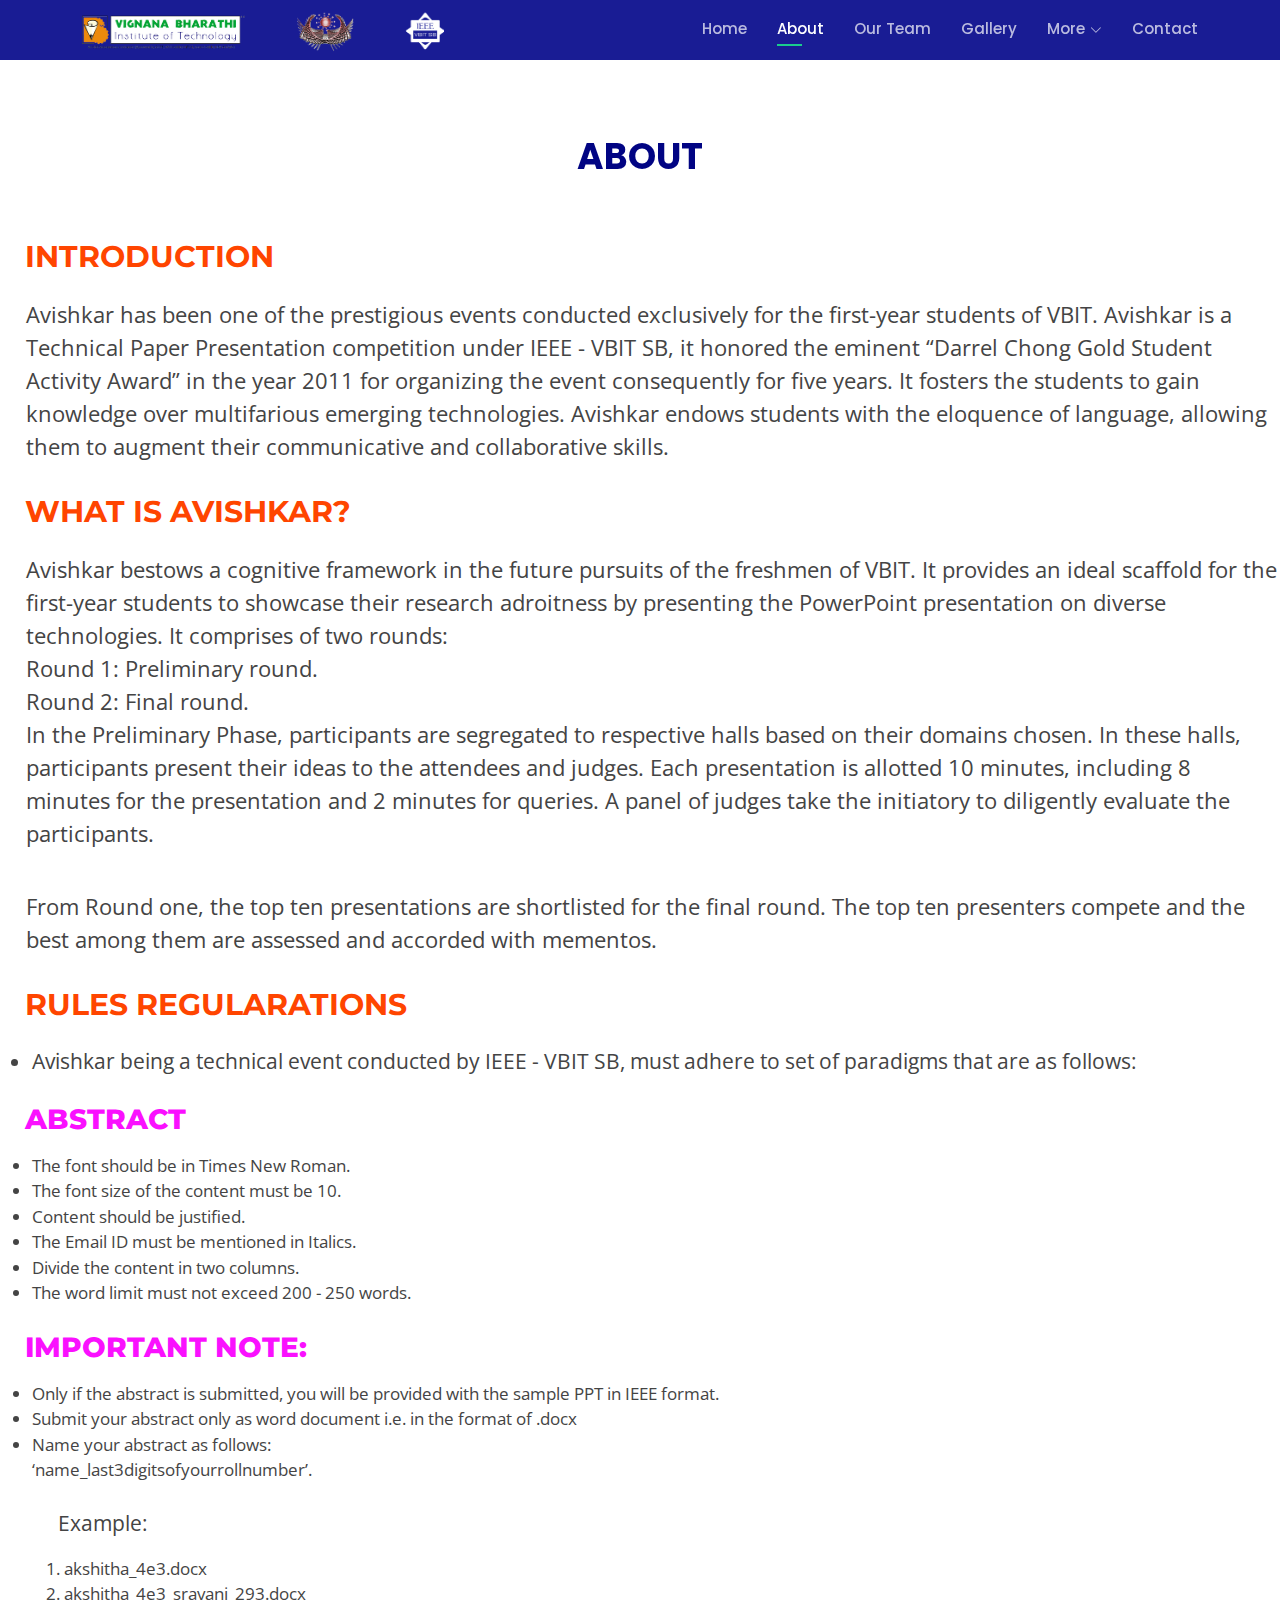
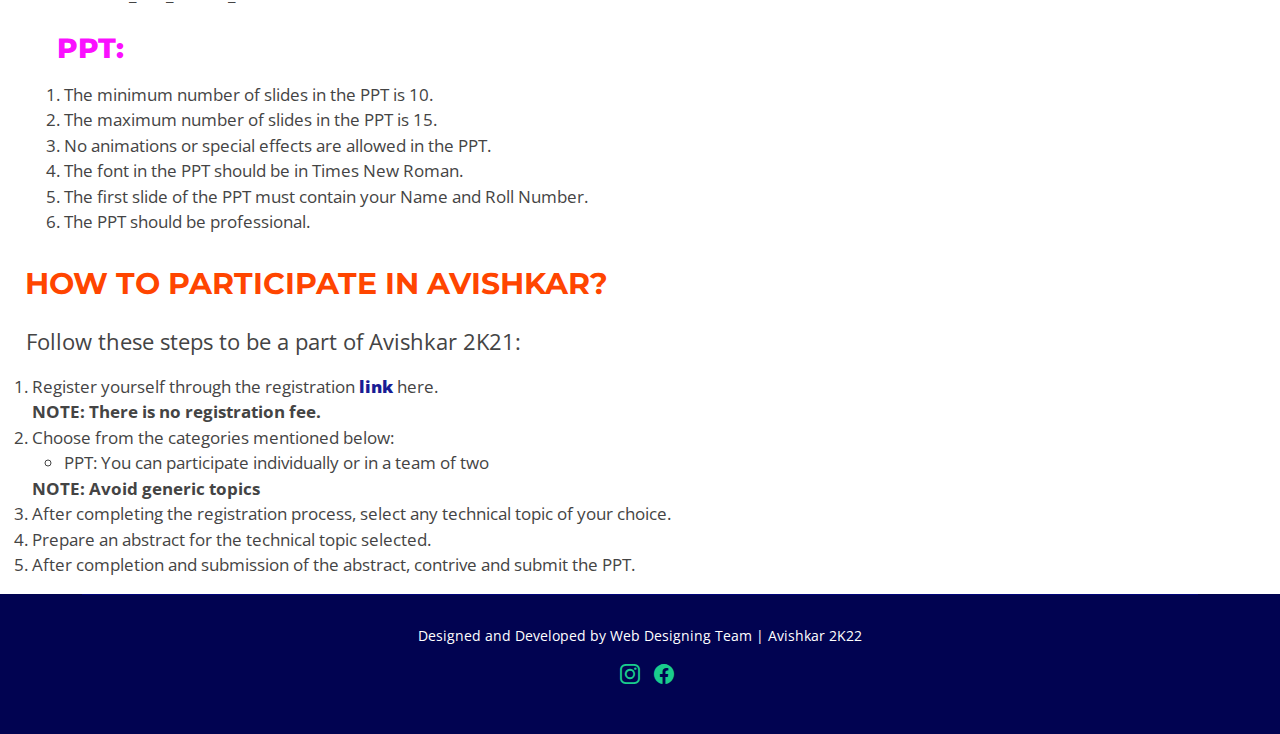
<file: about.html>
<!DOCTYPE html>
<html lang="en">

<head>
    <meta charset="utf-8">
    <meta content="width=device-width, initial-scale=1.0" name="viewport">

    <title>Avishkar2K22</title>
    <meta content="" name="description">
    <meta content="" name="keywords">

    <!-- Favicons -->
    <link href="avishkarlogo.png" rel="icon">
    <link href="assets/img/apple-touch-icon.png" rel="apple-touch-icon">

    <!-- Google Fonts -->
    <link href="https://fonts.googleapis.com/css?family=Open+Sans:300,300i,400,400i,600,600i,700,700i|Montserrat:300,300i,400,400i,500,500i,600,600i,700,700i|Poppins:300,300i,400,400i,500,500i,600,600i,700,700i" rel="stylesheet">

    <!-- Vendor CSS Files -->
    <link href="assets/vendor/aos/aos.css" rel="stylesheet">
    <link href="assets/vendor/bootstrap/css/bootstrap.min.css" rel="stylesheet">
    <link href="assets/vendor/bootstrap-icons/bootstrap-icons.css" rel="stylesheet">
    <link href="assets/vendor/boxicons/css/boxicons.min.css" rel="stylesheet">
    <link href="assets/vendor/glightbox/css/glightbox.min.css" rel="stylesheet">
    <link href="assets/vendor/remixicon/remixicon.css" rel="stylesheet">
    <link href="assets/vendor/swiper/swiper-bundle.min.css" rel="stylesheet">

    <!-- Template Main CSS File -->
    <link href="style.css" rel="stylesheet">
    <link href="about.css" rel="stylesheet">
    <!-- =======================================================
  * Template Name: Bootslander - v4.7.1
  * Template URL: https://bootstrapmade.com/bootslander-free-bootstrap-landing-page-template/
  * Author: BootstrapMade.com
  * License: https://bootstrapmade.com/license/
  ======================================================== -->
</head>

<body>
    <!-- ======= Header ======= -->
    <header id="header" class="fixed-top d-flex align-items-center header-transparent" style="background:#191c94">
        <div class="container d-flex align-items-center justify-content-between">

            <div class="logo">
                <!-- <h1><a href="index.html"><span>AVISHKAR</span></a></h1> -->
                <!-- Uncomment below if you prefer to use an image logo -->
                <a href="index.html"><img src="assets/img/avishkar2021finallogo.png" alt="" class="img-fluid"></a>
            </div>

            <nav id="navbar" class="navbar">
                <ul>
                    <li><a class="nav-link scrollto " href="index.html">Home</a></li>
                    <li><a class="nav-link scrollto active" href="about.html">About</a></li>
                    <li><a class="nav-link scrollto" href="team.html">Our Team</a></li>
                    <li><a class="nav-link scrollto" href="gallery.html">Gallery</a></li>
                    <li class="dropdown"><a href="#"><span>More</span> <i class="bi bi-chevron-down"></i></a>
                        <ul>
                            <li><a href="sample.html">Sample</a></li>
                            <li class="dropdown"><a href="#"><span>Project Titles</span> <i class="bi bi-chevron-right"></i></a>
                                <ul>
                                    <li><a href="#" download>ECE</a></li>
                                    <li><a href="#" download>CSE</a></li>
                                    <li><a href="#" download>EEE</a></li>
                                    <li><a href="#" download>IT</a></li>
                                    <li><a href="#" download>MECH</a></li>
                                    <li><a href="#" download>CIVIL</a></li>
                                </ul>
                            </li>
                            <li><a href="faqs.html">FAQ'S</a></li>
                            <li><a href="https://drive.google.com/file/d/1K99g7zJ-cIezHg1IUtkCiuPK_9NIYfEV/view">Resources</a></li>
                        </ul>
                    </li>
                    <li><a class="nav-link scrollto" href="contact-us.html">Contact</a></li>
                </ul>
                <i class="bi bi-list mobile-nav-toggle"></i>
            </nav>
            <!-- .navbar -->

        </div>
    </header>
    <!-- End Header -->

    <div class="about">
        <div class="section-title" data-aos="fade-up">

            <p>ABOUT</p>
        </div>
        <h1>INTRODUCTION</h1>

        <p>Avishkar has been one of the prestigious events conducted exclusively for the first-year students of VBIT. Avishkar is a Technical Paper Presentation competition under IEEE - VBIT SB, it honored the eminent “Darrel Chong Gold Student Activity
            Award” in the year 2011 for organizing the event consequently for five years. It fosters the students to gain knowledge over multifarious emerging technologies. Avishkar endows students with the eloquence of language, allowing them to augment
            their communicative and collaborative skills.</p>
        <h1>WHAT IS AVISHKAR?</h1>
        <P>Avishkar bestows a cognitive framework in the future pursuits of the freshmen of VBIT. It provides an ideal scaffold for the first-year students to showcase their research adroitness by presenting the PowerPoint presentation on diverse technologies.
            It comprises of two rounds:
            <br> Round 1: Preliminary round.
            <br> Round 2: Final round.
            <br> In the Preliminary Phase, participants are segregated to respective halls based on their domains chosen. In these halls, participants present their ideas to the attendees and judges. Each presentation is allotted 10 minutes, including
            8 minutes for the presentation and 2 minutes for queries. A panel of judges take the initiatory to diligently evaluate the participants. </P>
        <br>
        <p>
            From Round one, the top ten presentations are shortlisted for the final round. The top ten presenters compete and the best among them are assessed and accorded with mementos.
        </p>
        <h1>RULES REGULARATIONS</h1>
        <ul>
            <li style="font-size: 21px">Avishkar being a technical event conducted by IEEE - VBIT SB, must adhere to set of paradigms that are as follows:</li>
        </ul>
        <H2>ABSTRACT</H2>
        <ul>
            <li>
                The font should be in Times New Roman.
            </li>
            <li>The font size of the content must be 10.</li>
            <li>Content should be justified.</li>
            <li>The Email ID must be mentioned in Italics.</li>
            <li>Divide the content in two columns.</li>
            <li>The word limit must not exceed 200 - 250 words.</li>
        </ul>
        <H2>IMPORTANT NOTE:</H2>
        <ul>
            <li>Only if the abstract is submitted, you will be provided with the sample PPT in IEEE format.</li>
            <li>Submit your abstract only as word document i.e. in the format of .docx</li>
            <li> Name your abstract as follows:
                <br> ‘name_last3digitsofyourrollnumber’.
            </li>
            <br>
            <p style="font-size:21px">Example:
                <br>
                <ol>
                    <li>akshitha_4e3.docx</li>
                    <li>akshitha_4e3_sravani_293.docx</li>
                </ol>
            </p>
            <H2>PPT:</H2>
            <ol>
                <li> The minimum number of slides in the PPT is 10.</li>
                <li>The maximum number of slides in the PPT is 15.</li>
                <li>No animations or special effects are allowed in the PPT.</li>
                <li>The font in the PPT should be in Times New Roman.</li>
                <li>The first slide of the PPT must contain your Name and Roll Number.</li>
                <li>The PPT should be professional.</li>

            </ol>
        </ul>
        <H1>HOW TO PARTICIPATE IN AVISHKAR?</H1>
        <P>Follow these steps to be a part of Avishkar 2K21:</P>

        <ol>
            <li>Register yourself through the registration <a href="" style="font-weight: 900;
                color: #191c94;">link</a> here.</li>
            <b> NOTE: There is no registration fee.</b></li>
            <li>Choose from the categories mentioned below:
                <ul>
                    <li>PPT: You can participate individually or in a team of two</li>
                </ul>
                <b> NOTE: Avoid generic topics</b>
                <li>After completing the registration process, select any technical topic of your choice.</li>
                <li>Prepare an abstract for the technical topic selected.</li>
                <li>After completion and submission of the abstract, contrive and submit the PPT.</li>
        </ol>
    </div>
    <!-- ======= Footer ======= -->
    <footer id="footer">
        <div class="container">
            <div class="copyright">
                Designed and Developed by Web Designing Team | Avishkar 2K22
                <div class="footer-social" style="    display: flex;
                flex-direction: row;
                flex-wrap: wrap;
                justify-content: center;
                align-content: space-between;
                align-items: center;">
                    <div class="social" style="padding: 14px;">
                        <a href="https://www.instagram.com/avishkar2k22/"><i class="bi bi-instagram"></i></a>
                    </div>
                    <div class="social">
                        <a href="https://www.facebook.com/avishkar2k22"><i class="bi bi-facebook"></i></a>
                    </div>
                </div>
            </div>

            <!-- <div class="credits">
                <!-- All the links in the footer should remain intact. -->
            <!-- You can delete the links only if you purchased the pro version. -->
            <!-- Licensing information: https://bootstrapmade.com/license/ -->
            <!-- Purchase the pro version with working PHP/AJAX contact form: https://bootstrapmade.com/bootslander-free-bootstrap-landing-page-template/ 
                Designed by <a href="https://bootstrapmade.com/">BootstrapMade</a>
            </div> -->
        </div>
    </footer>
    <!-- End Footer -->

    <a href="#" class="back-to-top d-flex align-items-center justify-content-center"><i class="bi bi-arrow-up-short"></i></a>
    <div id="preloader"></div>

    <!-- Vendor JS Files -->
    <script src="assets/vendor/purecounter/purecounter.js"></script>
    <script src="assets/vendor/aos/aos.js"></script>
    <script src="assets/vendor/bootstrap/js/bootstrap.bundle.min.js"></script>
    <script src="assets/vendor/glightbox/js/glightbox.min.js"></script>
    <script src="assets/vendor/swiper/swiper-bundle.min.js"></script>
    <script src="assets/vendor/php-email-form/validate.js"></script>

    <!-- Template Main JS File -->
    <script src="assets/js/main.js"></script>

</body>

</html>
</file>
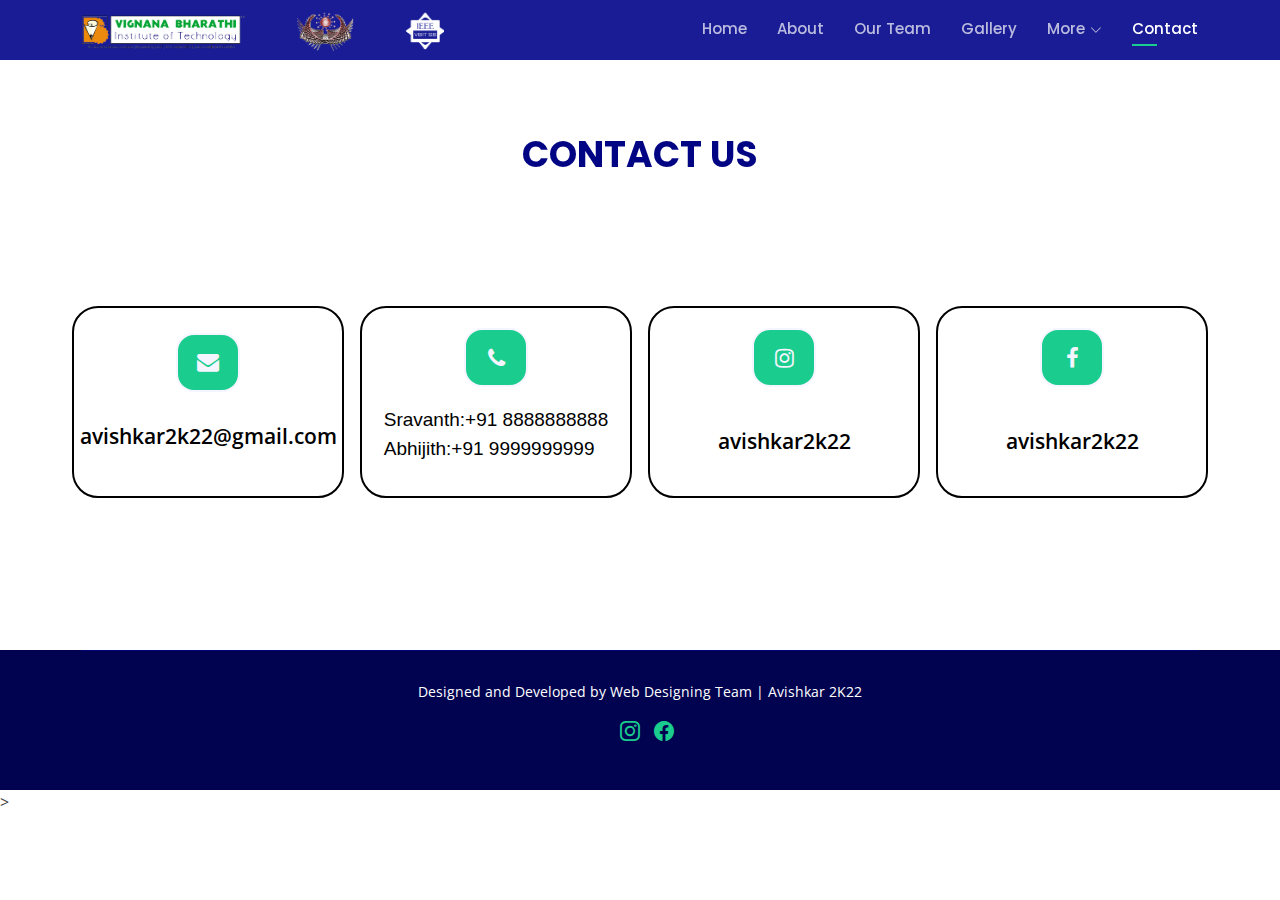
<file: contact-us.html>
<!DOCTYPE html>
<html lang="en">

<head>
    <meta charset="utf-8">
    <meta content="width=device-width, initial-scale=1.0" name="viewport">

    <title>Avishkar2K22</title>
    <meta content="" name="description">
    <meta content="" name="keywords">

    <!-- Favicons -->
    <link href="avishkarlogo.png" rel="icon">
    <link href="assets/img/apple-touch-icon.png" rel="apple-touch-icon">

    <!-- Google Fonts -->
    <link href="https://fonts.googleapis.com/css?family=Open+Sans:300,300i,400,400i,600,600i,700,700i|Montserrat:300,300i,400,400i,500,500i,600,600i,700,700i|Poppins:300,300i,400,400i,500,500i,600,600i,700,700i" rel="stylesheet">

    <!-- Vendor CSS Files -->
    <link href="assets/vendor/aos/aos.css" rel="stylesheet">
    <link href="assets/vendor/bootstrap/css/bootstrap.min.css" rel="stylesheet">
    <link href="assets/vendor/bootstrap-icons/bootstrap-icons.css" rel="stylesheet">
    <link href="assets/vendor/boxicons/css/boxicons.min.css" rel="stylesheet">
    <link href="assets/vendor/glightbox/css/glightbox.min.css" rel="stylesheet">
    <link href="assets/vendor/remixicon/remixicon.css" rel="stylesheet">
    <link href="assets/vendor/swiper/swiper-bundle.min.css" rel="stylesheet">
    <link rel="stylesheet" href="https://cdnjs.cloudflare.com/ajax/libs/font-awesome/4.7.0/css/font-awesome.min.css">

    <!-- Template Main CSS File -->
    <link href="style.css" rel="stylesheet">
    <link rel="stylesheet" href="contact.css">

    <!-- =======================================================
  * Template Name: Bootslander - v4.7.1
  * Template URL: https://bootstrapmade.com/bootslander-free-bootstrap-landing-page-template/
  * Author: BootstrapMade.com
  * License: https://bootstrapmade.com/license/
  ======================================================== -->
</head>

<body>
    <!-- ======= Header ======= -->
    <header id="header" class="fixed-top d-flex align-items-center header-transparent" style="background:#191c94">
        <div class="container d-flex align-items-center justify-content-between">

            <div class="logo">
                <!-- <h1><a href="index.html"><span>AVISHKAR</span></a></h1> -->
                <!-- Uncomment below if you prefer to use an image logo -->
                <a href="index.html"><img src="assets/img/avishkar2021finallogo.png" alt="" class="img-fluid"></a>
            </div>

            <nav id="navbar" class="navbar">
                <ul>
                    <li><a class="nav-link scrollto" href="index.html">Home</a></li>
                    <li><a class="nav-link scrollto" href="about.html">About</a></li>
                    <li><a class="nav-link scrollto" href="team.html">Our Team</a></li>
                    <li><a class="nav-link scrollto" href="gallery.html">Gallery</a></li>
                    <li class="dropdown"><a href="#"><span>More</span> <i class="bi bi-chevron-down"></i></a>
                        <ul>
                            <li><a href="sample.html">Sample</a></li>
                            <li class="dropdown"><a href="#"><span>Project Titles</span> <i class="bi bi-chevron-right"></i></a>
                                <ul>
                                    <li><a href="#" download>ECE</a></li>
                                    <li><a href="#" download>CSE</a></li>
                                    <li><a href="#" download>EEE</a></li>
                                    <li><a href="#" download>IT</a></li>
                                    <li><a href="#" download>MECH</a></li>
                                    <li><a href="#" download>CIVIL</a></li>
                                </ul>
                            </li>
                            <li><a href="faqs.html">FAQ'S</a></li>
                            <li><a href="https://drive.google.com/file/d/1K99g7zJ-cIezHg1IUtkCiuPK_9NIYfEV/view">Resources</a></li>
                        </ul>
                    </li>
                    <li><a class="nav-link scrollto active" href="contact-us.html">Contact</a></li>
                </ul>
                <i class="bi bi-list mobile-nav-toggle"></i>
            </nav>
            <!-- .navbar -->

        </div>
    </header>
    <!-- End Header -->
    <div class="header">
        <h2>CONTACT US</h2>
    </div>
    <section id="faq" class="faq section-bg">
        <div class="container">
            <div class="section-title" data-aos="fade-up">
                <p>CONTACT US</p>
            </div>
    </section>
    <div class="container" id="grid">
        <div class="row contact-details">
            <div class="col-3 col-xs-4 column-icons" style="display: flex;
            justify-content:space-around;
            flex-direction: column;
            align-items: center;border-radius: 26px;
        ">
                <a href="" class="icon"><i class="fa fa-envelope"></i></a>
                <a href="" style="font-size: 21px;font-weight: 600;text-decoration: none;">
                    avishkar2k22@gmail.com
                </a>
            </div>
            <div class="col-3 col-xs-4 column-icons contact-details" style="display: flex;
            justify-content: space-around;
            flex-direction: column;
            align-items: center;
            border-radius: 26px;
        ">
                <a href="" class="icon"><i class="fa fa-phone"></i></a>
                <p style="font-family:sans-serif; font-weight: 500;color:black;
                font-size: 19px;">
                    Sravanth:+91 8888888888
                    <br>Abhijith:+91 9999999999
                </p>
            </div>
            <div class="col-3 col-xs-4 column-icons contact-details" style="display: flex;
            flex-direction: column;
            align-content: center;
            align-items: center;
            justify-content: space-between;border-radius: 26px;border-radius: 26px;">
                <a href="" class="icon"><i class="fa fa-instagram"></i></a>
                <a href="" style="font-size: 21px;">avishkar2k22</a>
            </div>
            <div class="col-3 col-xs-4 column-icons contact-details" style="display: flex;
            flex-direction: column;
            align-content: center;
            align-items: center;
            justify-content: space-between;border-radius: 26px;">
                <a href="" class="icon"><i class="fa fa-facebook"></i></a>
                <a href="" style="font-size: 21px;">avishkar2k22</a>
            </div>
        </div>
    </div>
    <!-- ======= Footer ======= -->
    <footer id="footer">
        <div class="container">
            <div class="copyright">
                Designed and Developed by Web Designing Team | Avishkar 2K22
                <div class="footer-social" style="    display: flex;
                flex-direction: row;
                flex-wrap: wrap;
                justify-content: center;
                align-content: space-between;
                align-items: center;">
                    <div class="social" style="padding: 14px;">
                        <a href="https://www.instagram.com/avishkar2k22/"><i class="bi bi-instagram"></i></a>
                    </div>
                    <div class="social">
                        <a href="https://www.facebook.com/avishkar2k22"><i class="bi bi-facebook"></i></a>
                    </div>
                </div>
            </div>

            <!-- <div class="credits">
                <!-- All the links in the footer should remain intact. -->
            <!-- You can delete the links only if you purchased the pro version. -->
            <!-- Licensing information: https://bootstrapmade.com/license/ -->
            <!-- Purchase the pro version with working PHP/AJAX contact form: https://bootstrapmade.com/bootslander-free-bootstrap-landing-page-template/ 
                Designed by <a href="https://bootstrapmade.com/">BootstrapMade</a>
            </div> -->
        </div>
    </footer>
    <!-- End Footer -->
    <a href="#" class="back-to-top d-flex align-items-center justify-content-center"><i class="bi bi-arrow-up-short"></i></a>
    <div id="preloader"></div>

    <!-- Vendor JS Files -->
    <script src="assets/vendor/purecounter/purecounter.js"></script>
    <script src="assets/vendor/aos/aos.js"></script>
    <script src="assets/vendor/bootstrap/js/bootstrap.bundle.min.js"></script>
    <script src="assets/vendor/glightbox/js/glightbox.min.js"></script>
    <script src="assets/vendor/swiper/swiper-bundle.min.js"></script>
    <script src="assets/vendor/php-email-form/validate.js"></script>

    <!-- Template Main JS File -->
    <script src="assets/js/main.js"></script>
</body>

</html>>
</file>
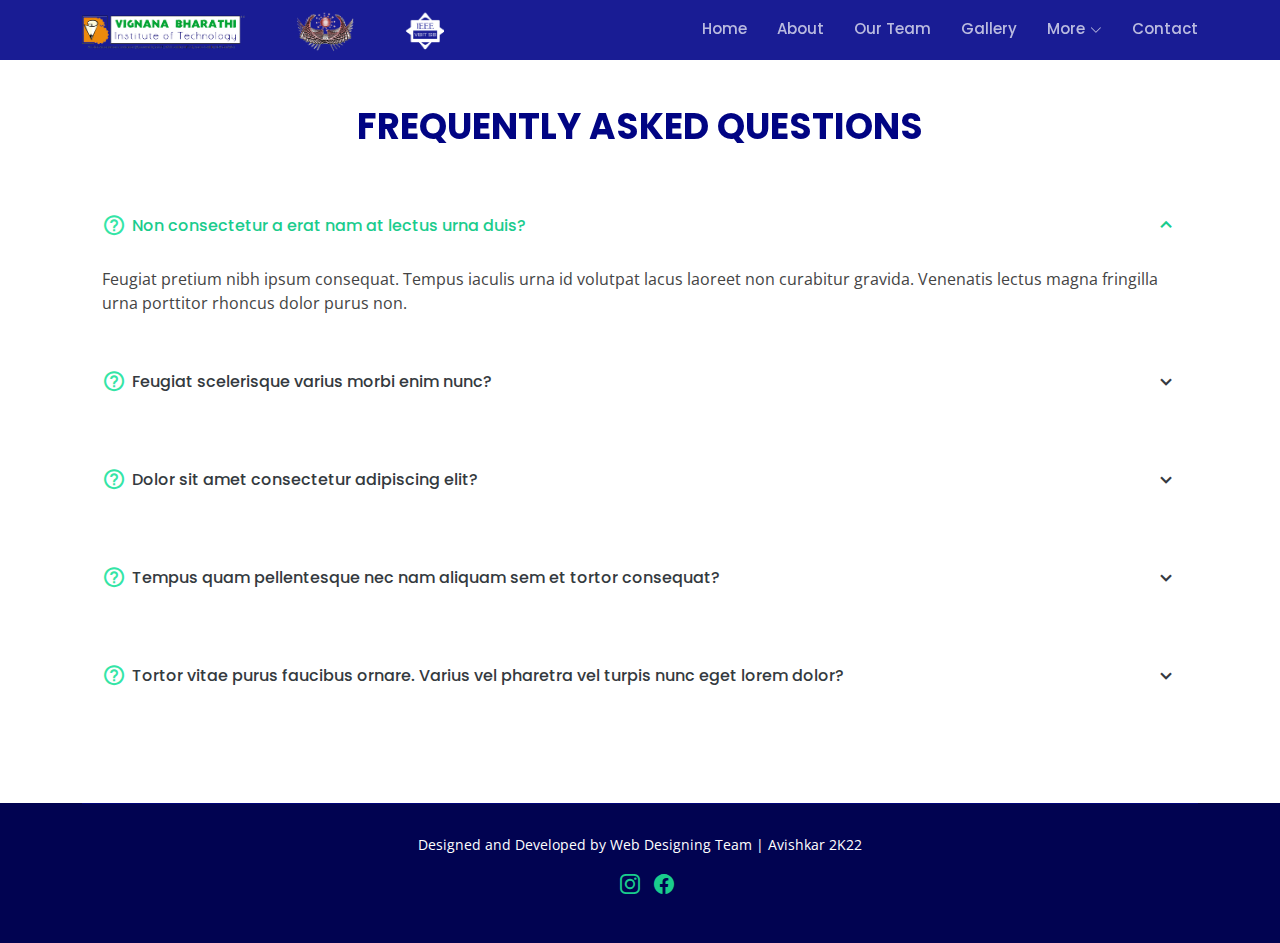
<file: faqs.html>
<!DOCTYPE html>
<html lang="en">

<head>
    <meta charset="utf-8">
    <meta content="width=device-width, initial-scale=1.0" name="viewport">

    <title>Avishkar2K22</title>
    <meta content="" name="description">
    <meta content="" name="keywords">

    <!-- Favicons -->
    <link href="avishkarlogo.png" rel="icon">
    <link href="assets/img/apple-touch-icon.png" rel="apple-touch-icon">

    <!-- Google Fonts -->
    <link href="https://fonts.googleapis.com/css?family=Open+Sans:300,300i,400,400i,600,600i,700,700i|Montserrat:300,300i,400,400i,500,500i,600,600i,700,700i|Poppins:300,300i,400,400i,500,500i,600,600i,700,700i" rel="stylesheet">

    <!-- Vendor CSS Files -->
    <link href="assets/vendor/aos/aos.css" rel="stylesheet">
    <link href="assets/vendor/bootstrap/css/bootstrap.min.css" rel="stylesheet">
    <link href="assets/vendor/bootstrap-icons/bootstrap-icons.css" rel="stylesheet">
    <link href="assets/vendor/boxicons/css/boxicons.min.css" rel="stylesheet">
    <link href="assets/vendor/glightbox/css/glightbox.min.css" rel="stylesheet">
    <link href="assets/vendor/remixicon/remixicon.css" rel="stylesheet">
    <link href="assets/vendor/swiper/swiper-bundle.min.css" rel="stylesheet">

    <!-- Template Main CSS File -->
    <link href="style.css" rel="stylesheet">

    <!-- =======================================================
  * Template Name: Bootslander - v4.7.1
  * Template URL: https://bootstrapmade.com/bootslander-free-bootstrap-landing-page-template/
  * Author: BootstrapMade.com
  * License: https://bootstrapmade.com/license/
  ======================================================== -->
</head>

<body>

    <!-- ======= Header ======= -->
    <header id="header" class="fixed-top d-flex align-items-center header-transparent" style="background:#191c94">
        <div class="container d-flex align-items-center justify-content-between">

            <div class="logo">
                <!-- <h1><a href="index.html"><span>AVISHKAR</span></a></h1> -->
                <!-- Uncomment below if you prefer to use an image logo -->
                <a href="index.html"><img src="assets/img/avishkar2021finallogo.png" alt="" class="img-fluid"></a>
            </div>

            <nav id="navbar" class="navbar">
                <ul>
                    <li><a class="nav-link scrollto" href="index.html">Home</a></li>
                    <li><a class="nav-link scrollto" href="about.html">About</a></li>
                    <li><a class="nav-link scrollto" href="team.html">Our Team</a></li>
                    <li><a class="nav-link scrollto" href="gallery.html">Gallery</a></li>
                    <li class="dropdown"><a href="#"><span>More</span> <i class="bi bi-chevron-down"></i></a>
                        <ul>
                            <li><a href="sample.html">Sample</a></li>
                            <li class="dropdown"><a href="#"><span>Project Titles</span> <i class="bi bi-chevron-right"></i></a>
                                <ul>
                                    <li><a href="#" download>ECE</a></li>
                                    <li><a href="#" download>CSE</a></li>
                                    <li><a href="#" download>EEE</a></li>
                                    <li><a href="#" download>IT</a></li>
                                    <li><a href="#" download>MECH</a></li>
                                    <li><a href="#" download>CIVIL</a></li>
                                </ul>
                            </li>
                            <li><a href="faqs.html">FAQ'S</a></li>
                            <li><a href="https://drive.google.com/file/d/1K99g7zJ-cIezHg1IUtkCiuPK_9NIYfEV/view">Resources</a></li>
                        </ul>
                    </li>
                    <li><a class="nav-link scrollto" href="contact-us.html">Contact</a></li>
                </ul>
                <i class="bi bi-list mobile-nav-toggle"></i>
            </nav>
            <!-- .navbar -->

        </div>
    </header>
    <!-- End Header -->
    <main id="main">
        <!-- ======= F.A.Q Section ======= -->
        <section id="faq" class="faq section-bg">
            <div class="container">

                <div class="section-title" data-aos="fade-up">

                    <p style="text-align:center;">Frequently Asked Questions</p>
                </div>

                <div class="faq-list">
                    <ul>
                        <li data-aos="fade-up">
                            <i class="bx bx-help-circle icon-help"></i> <a data-bs-toggle="collapse" class="collapse" data-bs-target="#faq-list-1">Non consectetur a erat nam at lectus urna duis? <i class="bx bx-chevron-down icon-show"></i><i class="bx bx-chevron-up icon-close"></i></a>
                            <div id="faq-list-1" class="collapse show" data-bs-parent=".faq-list">
                                <p>
                                    Feugiat pretium nibh ipsum consequat. Tempus iaculis urna id volutpat lacus laoreet non curabitur gravida. Venenatis lectus magna fringilla urna porttitor rhoncus dolor purus non.
                                </p>
                            </div>
                        </li>

                        <li data-aos="fade-up" data-aos-delay="100">
                            <i class="bx bx-help-circle icon-help"></i> <a data-bs-toggle="collapse" data-bs-target="#faq-list-2" class="collapsed">Feugiat scelerisque varius morbi enim nunc? <i class="bx bx-chevron-down icon-show"></i><i class="bx bx-chevron-up icon-close"></i></a>
                            <div id="faq-list-2" class="collapse" data-bs-parent=".faq-list">
                                <p>
                                    Dolor sit amet consectetur adipiscing elit pellentesque habitant morbi. Id interdum velit laoreet id donec ultrices. Fringilla phasellus faucibus scelerisque eleifend donec pretium. Est pellentesque elit ullamcorper dignissim. Mauris ultrices eros in
                                    cursus turpis massa tincidunt dui.
                                </p>
                            </div>
                        </li>

                        <li data-aos="fade-up" data-aos-delay="200">
                            <i class="bx bx-help-circle icon-help"></i> <a data-bs-toggle="collapse" data-bs-target="#faq-list-3" class="collapsed">Dolor sit amet consectetur adipiscing elit? <i class="bx bx-chevron-down icon-show"></i><i class="bx bx-chevron-up icon-close"></i></a>
                            <div id="faq-list-3" class="collapse" data-bs-parent=".faq-list">
                                <p>
                                    Eleifend mi in nulla posuere sollicitudin aliquam ultrices sagittis orci. Faucibus pulvinar elementum integer enim. Sem nulla pharetra diam sit amet nisl suscipit. Rutrum tellus pellentesque eu tincidunt. Lectus urna duis convallis convallis tellus. Urna
                                    molestie at elementum eu facilisis sed odio morbi quis
                                </p>
                            </div>
                        </li>

                        <li data-aos="fade-up" data-aos-delay="300">
                            <i class="bx bx-help-circle icon-help"></i> <a data-bs-toggle="collapse" data-bs-target="#faq-list-4" class="collapsed">Tempus quam pellentesque nec nam aliquam sem et tortor consequat? <i class="bx bx-chevron-down icon-show"></i><i class="bx bx-chevron-up icon-close"></i></a>
                            <div id="faq-list-4" class="collapse" data-bs-parent=".faq-list">
                                <p>
                                    Molestie a iaculis at erat pellentesque adipiscing commodo. Dignissim suspendisse in est ante in. Nunc vel risus commodo viverra maecenas accumsan. Sit amet nisl suscipit adipiscing bibendum est. Purus gravida quis blandit turpis cursus in.
                                </p>
                            </div>
                        </li>

                        <li data-aos="fade-up" data-aos-delay="400">
                            <i class="bx bx-help-circle icon-help"></i> <a data-bs-toggle="collapse" data-bs-target="#faq-list-5" class="collapsed">Tortor vitae purus faucibus ornare. Varius vel pharetra vel turpis nunc eget lorem dolor? <i class="bx bx-chevron-down icon-show"></i><i class="bx bx-chevron-up icon-close"></i></a>
                            <div id="faq-list-5" class="collapse" data-bs-parent=".faq-list">
                                <p>
                                    Laoreet sit amet cursus sit amet dictum sit amet justo. Mauris vitae ultricies leo integer malesuada nunc vel. Tincidunt eget nullam non nisi est sit amet. Turpis nunc eget lorem dolor sed. Ut venenatis tellus in metus vulputate eu scelerisque.
                                </p>
                            </div>
                        </li>

                    </ul>
                </div>

            </div>
        </section>
        <!-- End F.A.Q Section -->
    </main>
    <!-- End #main -->

    <!-- ======= Footer ======= -->
    <footer id="footer">
        <div class="container">
            <div class="copyright">
                Designed and Developed by Web Designing Team | Avishkar 2K22
                <div class="footer-social" style="    display: flex;
                flex-direction: row;
                flex-wrap: wrap;
                justify-content: center;
                align-content: space-between;
                align-items: center;">
                    <div class="social" style="padding: 14px;">
                        <a href="https://www.instagram.com/avishkar2k22/"><i class="bi bi-instagram"></i></a>
                    </div>
                    <div class="social">
                        <a href="https://www.facebook.com/avishkar2k22"><i class="bi bi-facebook"></i></a>
                    </div>
                </div>
            </div>

            <!-- <div class="credits">
                <!-- All the links in the footer should remain intact. -->
            <!-- You can delete the links only if you purchased the pro version. -->
            <!-- Licensing information: https://bootstrapmade.com/license/ -->
            <!-- Purchase the pro version with working PHP/AJAX contact form: https://bootstrapmade.com/bootslander-free-bootstrap-landing-page-template/ 
                Designed by <a href="https://bootstrapmade.com/">BootstrapMade</a>
            </div> -->
        </div>
    </footer>
    <!-- End Footer -->
    <a href="#" class="back-to-top d-flex align-items-center justify-content-center"><i class="bi bi-arrow-up-short"></i></a>
    <div id="preloader"></div>

    <!-- Vendor JS Files -->
    <script src="assets/vendor/purecounter/purecounter.js"></script>
    <script src="assets/vendor/aos/aos.js"></script>
    <script src="assets/vendor/bootstrap/js/bootstrap.bundle.min.js"></script>
    <script src="assets/vendor/glightbox/js/glightbox.min.js"></script>
    <script src="assets/vendor/swiper/swiper-bundle.min.js"></script>
    <script src="assets/vendor/php-email-form/validate.js"></script>

    <!-- Template Main JS File -->
    <script src="assets/js/main.js"></script>

</body>

</html>
</file>
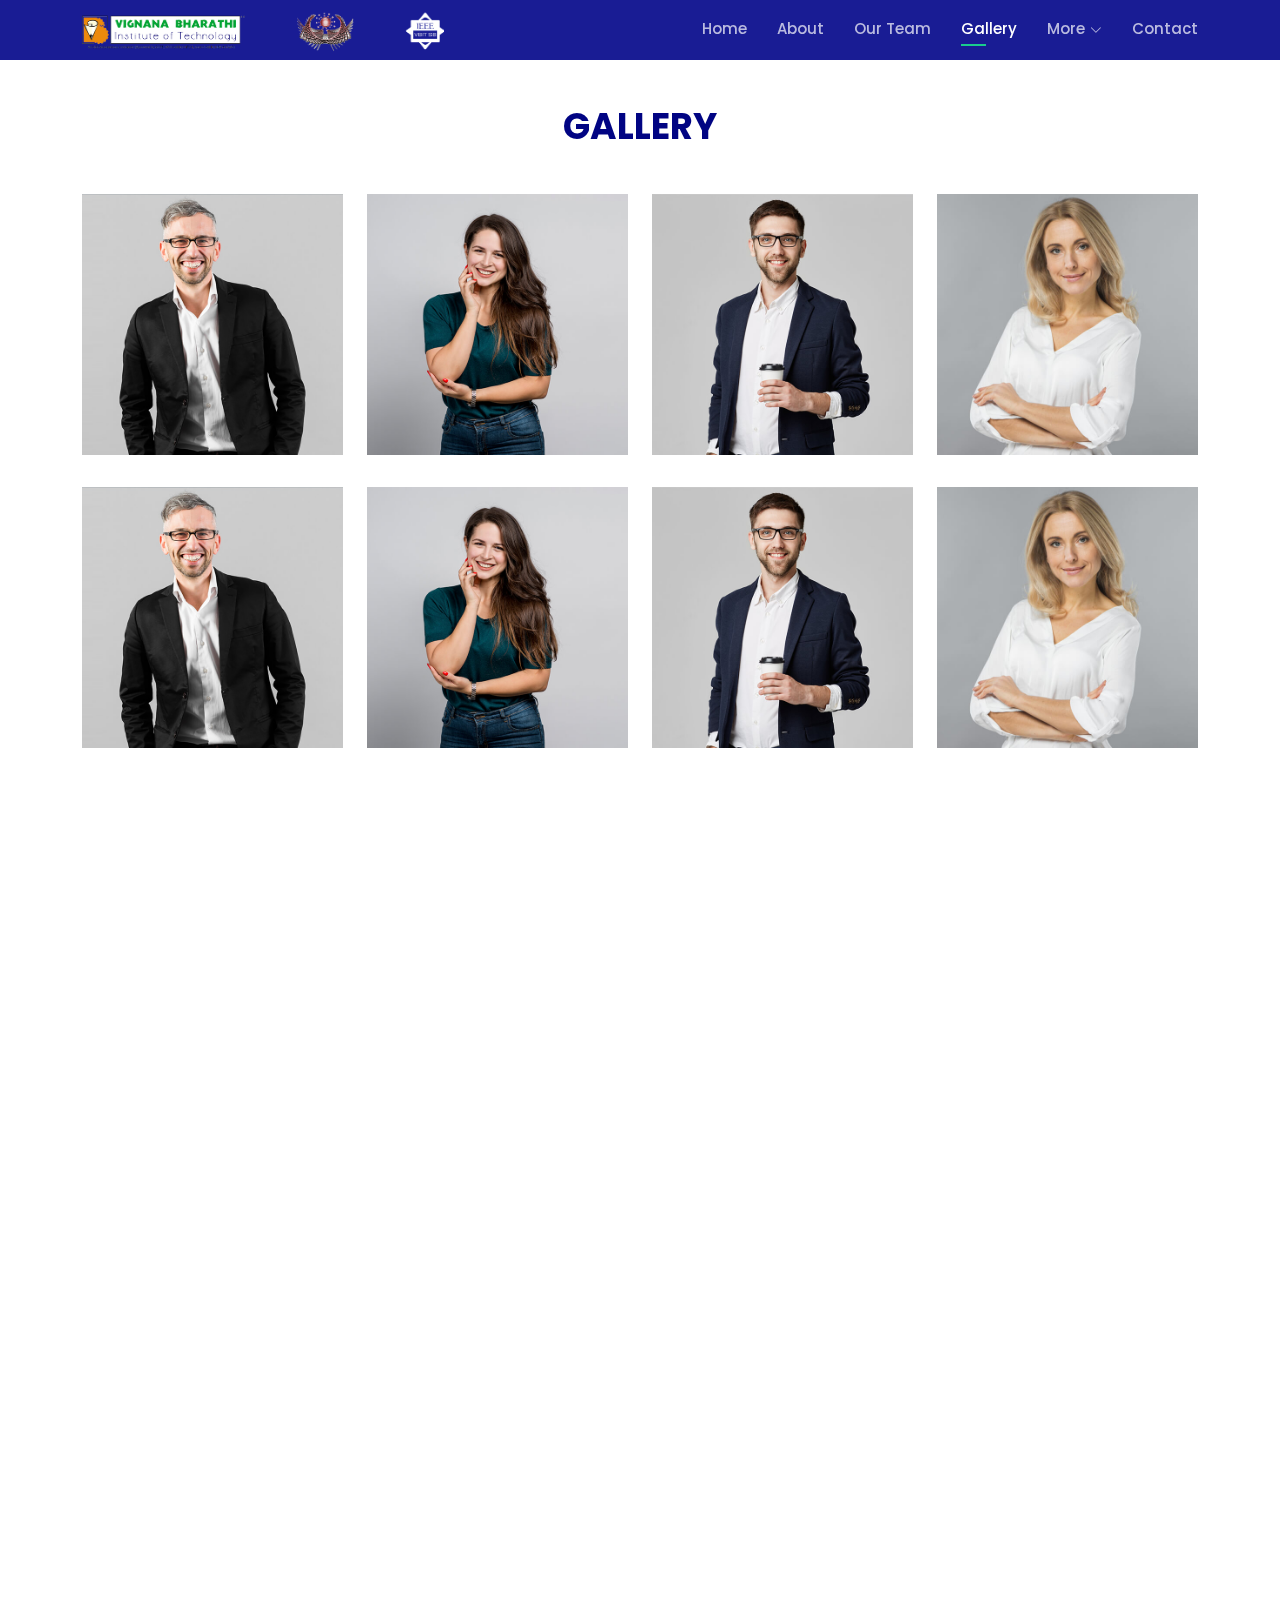
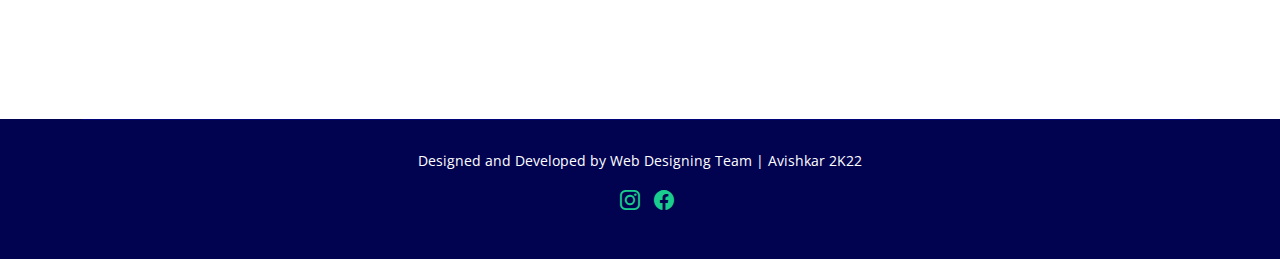
<file: gallery.html>
<!DOCTYPE html>
<html lang="en">

<head>
    <meta charset="utf-8">
    <meta content="width=device-width, initial-scale=1.0" name="viewport">

    <title>Avishkar2K22</title>
    <meta content="" name="description">
    <meta content="" name="keywords">

    <!-- Favicons -->
    <link href="avishkarlogo.png" rel="icon">
    <link href="assets/img/apple-touch-icon.png" rel="apple-touch-icon">

    <!-- Google Fonts -->
    <link href="https://fonts.googleapis.com/css?family=Open+Sans:300,300i,400,400i,600,600i,700,700i|Montserrat:300,300i,400,400i,500,500i,600,600i,700,700i|Poppins:300,300i,400,400i,500,500i,600,600i,700,700i" rel="stylesheet">

    <!-- Vendor CSS Files -->
    <link href="assets/vendor/aos/aos.css" rel="stylesheet">
    <link href="assets/vendor/bootstrap/css/bootstrap.min.css" rel="stylesheet">
    <link href="assets/vendor/bootstrap-icons/bootstrap-icons.css" rel="stylesheet">
    <link href="assets/vendor/boxicons/css/boxicons.min.css" rel="stylesheet">
    <link href="assets/vendor/glightbox/css/glightbox.min.css" rel="stylesheet">
    <link href="assets/vendor/remixicon/remixicon.css" rel="stylesheet">
    <link href="assets/vendor/swiper/swiper-bundle.min.css" rel="stylesheet">

    <!-- Template Main CSS File -->
    <link href="style.css" rel="stylesheet">
    <link rel="stylesheet" href="gallery.css">

    <!-- =======================================================
  * Template Name: Bootslander - v4.7.1
  * Template URL: https://bootstrapmade.com/bootslander-free-bootstrap-landing-page-template/
  * Author: BootstrapMade.com
  * License: https://bootstrapmade.com/license/
  ======================================================== -->
</head>

<body>

    <!-- ======= Header ======= -->
    <header id="header" class="fixed-top d-flex align-items-center header-transparent" style="background:#191c94">
        <div class="container d-flex align-items-center justify-content-between">

            <div class="logo">
                <!-- <h1><a href="index.html"><span>AVISHKAR</span></a></h1> -->
                <!-- Uncomment below if you prefer to use an image logo -->
                <a href="index.html"><img src="assets/img/avishkar2021finallogo.png" alt="" class="img-fluid"></a>
            </div>

            <nav id="navbar" class="navbar">
                <ul>
                    <li><a class="nav-link scrollto" href="index.html">Home</a></li>
                    <li><a class="nav-link scrollto" href="about.html">About</a></li>
                    <li><a class="nav-link scrollto" href="team.html">Our Team</a></li>
                    <li><a class="nav-link scrollto active" href="gallery.html">Gallery</a></li>
                    <li class="dropdown"><a href="#"><span>More</span> <i class="bi bi-chevron-down"></i></a>
                        <ul>
                            <li><a href="sample.html">Sample</a></li>
                            <li class="dropdown"><a href="#"><span>Project Titles</span> <i class="bi bi-chevron-right"></i></a>
                                <ul>
                                    <li><a href="#" download>ECE</a></li>
                                    <li><a href="#" download>CSE</a></li>
                                    <li><a href="#" download>EEE</a></li>
                                    <li><a href="#" download>IT</a></li>
                                    <li><a href="#" download>MECH</a></li>
                                    <li><a href="#" download>CIVIL</a></li>
                                </ul>
                            </li>
                            <li><a href="faqs.html">FAQ'S</a></li>
                            <li><a href="https://drive.google.com/file/d/1K99g7zJ-cIezHg1IUtkCiuPK_9NIYfEV/view">Resources</a></li>
                        </ul>
                    </li>
                    <li><a class="nav-link scrollto" href="contact-us.html">Contact</a></li>
                </ul>
                <i class="bi bi-list mobile-nav-toggle"></i>
            </nav>
            <!-- .navbar -->

        </div>
    </header>
    <!-- End Header -->



    <main id="main">
        <!-- ======= Gallery Section ======= -->
        <section id="gallery" class="gallery">
            <div class="container">

                <div class="section-title" data-aos="fade-up">

                    <p>Gallery</p>
                </div>
                <div class="row" data-aos="fade-left">

                    <div class="col-lg-3 col-md-6">
                        <div class="member" data-aos="zoom-in" data-aos-delay="100">
                            <div class="pic"><img src="assets/img/team/team-1.jpg" class="img-fluid" alt=""></div>

                        </div>
                    </div>

                    <div class="col-lg-3 col-md-6 mt-5 mt-md-0">
                        <div class="member" data-aos="zoom-in" data-aos-delay="200">
                            <div class="pic"><img src="assets/img/team/team-2.jpg" class="img-fluid" alt=""></div>

                        </div>
                    </div>

                    <div class="col-lg-3 col-md-6 mt-5 mt-lg-0">
                        <div class="member" data-aos="zoom-in" data-aos-delay="300">
                            <div class="pic"><img src="assets/img/team/team-3.jpg" class="img-fluid" alt=""></div>

                        </div>
                    </div>

                    <div class="col-lg-3 col-md-6 mt-5 mt-lg-0">
                        <div class="member" data-aos="zoom-in" data-aos-delay="400">
                            <div class="pic"><img src="assets/img/team/team-4.jpg" class="img-fluid" alt=""></div>

                        </div>
                    </div>

                </div>
                <div class="row" data-aos="fade-left">

                    <div class="col-lg-3 col-md-6">
                        <div class="member" data-aos="zoom-in" data-aos-delay="100">
                            <div class="pic"><img src="assets/img/team/team-1.jpg" class="img-fluid" alt=""></div>

                        </div>
                    </div>

                    <div class="col-lg-3 col-md-6 mt-5 mt-md-0">
                        <div class="member" data-aos="zoom-in" data-aos-delay="200">
                            <div class="pic"><img src="assets/img/team/team-2.jpg" class="img-fluid" alt=""></div>

                        </div>
                    </div>

                    <div class="col-lg-3 col-md-6 mt-5 mt-lg-0">
                        <div class="member" data-aos="zoom-in" data-aos-delay="300">
                            <div class="pic"><img src="assets/img/team/team-3.jpg" class="img-fluid" alt=""></div>

                        </div>
                    </div>

                    <div class="col-lg-3 col-md-6 mt-5 mt-lg-0">
                        <div class="member" data-aos="zoom-in" data-aos-delay="400">
                            <div class="pic"><img src="assets/img/team/team-4.jpg" class="img-fluid" alt=""></div>

                        </div>
                    </div>

                </div>
                <div class="row" data-aos="fade-left">

                    <div class="col-lg-3 col-md-6">
                        <div class="member" data-aos="zoom-in" data-aos-delay="100">
                            <div class="pic"><img src="assets/img/team/team-1.jpg" class="img-fluid" alt=""></div>

                        </div>
                    </div>

                    <div class="col-lg-3 col-md-6 mt-5 mt-md-0">
                        <div class="member" data-aos="zoom-in" data-aos-delay="200">
                            <div class="pic"><img src="assets/img/team/team-2.jpg" class="img-fluid" alt=""></div>

                        </div>
                    </div>

                    <div class="col-lg-3 col-md-6 mt-5 mt-lg-0">
                        <div class="member" data-aos="zoom-in" data-aos-delay="300">
                            <div class="pic"><img src="assets/img/team/team-3.jpg" class="img-fluid" alt=""></div>

                        </div>
                    </div>

                    <div class="col-lg-3 col-md-6 mt-5 mt-lg-0">
                        <div class="member" data-aos="zoom-in" data-aos-delay="400">
                            <div class="pic"><img src="assets/img/team/team-4.jpg" class="img-fluid" alt=""></div>

                        </div>
                    </div>

                </div>
                <div class="row" data-aos="fade-left">

                    <div class="col-lg-3 col-md-6">
                        <div class="member" data-aos="zoom-in" data-aos-delay="100">
                            <div class="pic"><img src="assets/img/team/team-1.jpg" class="img-fluid" alt=""></div>

                        </div>
                    </div>

                    <div class="col-lg-3 col-md-6 mt-5 mt-md-0">
                        <div class="member" data-aos="zoom-in" data-aos-delay="200">
                            <div class="pic"><img src="assets/img/team/team-2.jpg" class="img-fluid" alt=""></div>

                        </div>
                    </div>

                    <div class="col-lg-3 col-md-6 mt-5 mt-lg-0">
                        <div class="member" data-aos="zoom-in" data-aos-delay="300">
                            <div class="pic"><img src="assets/img/team/team-3.jpg" class="img-fluid" alt=""></div>

                        </div>
                    </div>

                    <div class="col-lg-3 col-md-6 mt-5 mt-lg-0">
                        <div class="member" data-aos="zoom-in" data-aos-delay="400">
                            <div class="pic"><img src="assets/img/team/team-4.jpg" class="img-fluid" alt=""></div>

                        </div>
                    </div>

                </div>
                <div class="row" data-aos="fade-left">

                    <div class="col-lg-3 col-md-6">
                        <div class="member" data-aos="zoom-in" data-aos-delay="100">
                            <div class="pic"><img src="assets/img/team/team-1.jpg" class="img-fluid" alt=""></div>

                        </div>
                    </div>

                    <div class="col-lg-3 col-md-6 mt-5 mt-md-0">
                        <div class="member" data-aos="zoom-in" data-aos-delay="200">
                            <div class="pic"><img src="assets/img/team/team-2.jpg" class="img-fluid" alt=""></div>

                        </div>
                    </div>

                    <div class="col-lg-3 col-md-6 mt-5 mt-lg-0">
                        <div class="member" data-aos="zoom-in" data-aos-delay="300">
                            <div class="pic"><img src="assets/img/team/team-3.jpg" class="img-fluid" alt=""></div>

                        </div>
                    </div>

                    <div class="col-lg-3 col-md-6 mt-5 mt-lg-0">
                        <div class="member" data-aos="zoom-in" data-aos-delay="400">
                            <div class="pic"><img src="assets/img/team/team-4.jpg" class="img-fluid" alt=""></div>

                        </div>
                    </div>

                </div>

        </section>

    </main>
    <!-- End #main -->

    <!-- ======= Footer ======= -->
    <footer id="footer">
        <div class="container">
            <div class="copyright">
                Designed and Developed by Web Designing Team | Avishkar 2K22
                <div class="footer-social" style="    display: flex;
                flex-direction: row;
                flex-wrap: wrap;
                justify-content: center;
                align-content: space-between;
                align-items: center;">
                    <div class="social" style="padding: 14px;">
                        <a href="https://www.instagram.com/avishkar2k22/"><i class="bi bi-instagram"></i></a>
                    </div>
                    <div class="social">
                        <a href="https://www.facebook.com/avishkar2k22"><i class="bi bi-facebook"></i></a>
                    </div>
                </div>
            </div>

            <!-- <div class="credits">
                <!-- All the links in the footer should remain intact. -->
            <!-- You can delete the links only if you purchased the pro version. -->
            <!-- Licensing information: https://bootstrapmade.com/license/ -->
            <!-- Purchase the pro version with working PHP/AJAX contact form: https://bootstrapmade.com/bootslander-free-bootstrap-landing-page-template/ 
                Designed by <a href="https://bootstrapmade.com/">BootstrapMade</a>
            </div> -->
        </div>
    </footer>
    <!-- End Footer -->

    <a href="#" class="back-to-top d-flex align-items-center justify-content-center"><i class="bi bi-arrow-up-short"></i></a>
    <div id="preloader"></div>

    <!-- Vendor JS Files -->
    <script src="assets/vendor/purecounter/purecounter.js"></script>
    <script src="assets/vendor/aos/aos.js"></script>
    <script src="assets/vendor/bootstrap/js/bootstrap.bundle.min.js"></script>
    <script src="assets/vendor/glightbox/js/glightbox.min.js"></script>
    <script src="assets/vendor/swiper/swiper-bundle.min.js"></script>
    <script src="assets/vendor/php-email-form/validate.js"></script>

    <!-- Template Main JS File -->
    <script src="assets/js/main.js"></script>

</body>

</html>
</file>
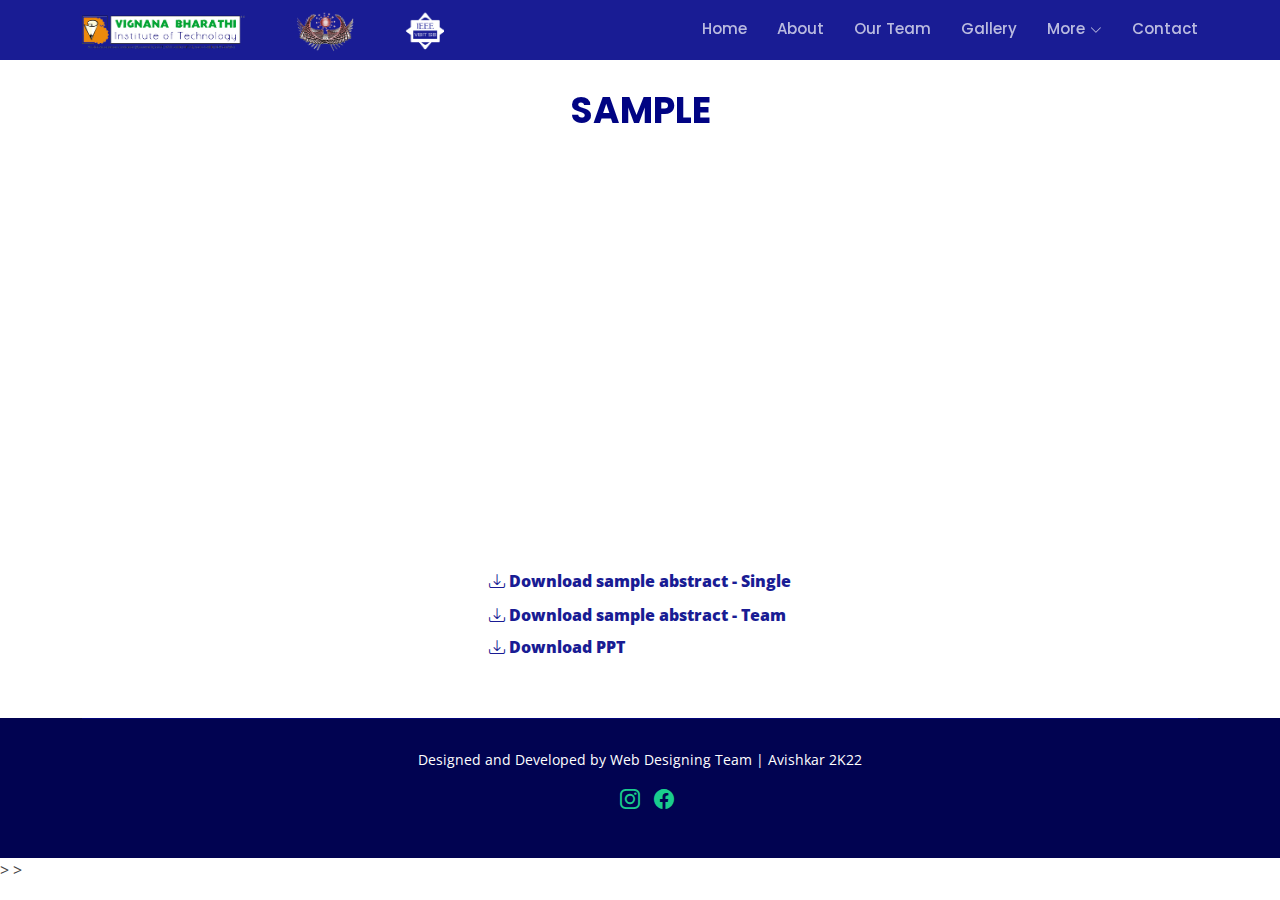
<file: sample.html>
<!DOCTYPE html>
<html lang="en">

<head>
    <meta charset="utf-8">
    <meta content="width=device-width, initial-scale=1.0" name="viewport">

    <title>Avishkar2K22</title>
    <meta content="" name="description">
    <meta content="" name="keywords">

    <!-- Favicons -->
    <link href="avishkarlogo.png" rel="icon">
    <link href="assets/img/apple-touch-icon.png" rel="apple-touch-icon">

    <!-- Google Fonts -->
    <link href="https://fonts.googleapis.com/css?family=Open+Sans:300,300i,400,400i,600,600i,700,700i|Montserrat:300,300i,400,400i,500,500i,600,600i,700,700i|Poppins:300,300i,400,400i,500,500i,600,600i,700,700i" rel="stylesheet">

    <!-- Vendor CSS Files -->
    <link href="assets/vendor/aos/aos.css" rel="stylesheet">
    <link href="assets/vendor/bootstrap/css/bootstrap.min.css" rel="stylesheet">
    <link href="assets/vendor/bootstrap-icons/bootstrap-icons.css" rel="stylesheet">
    <link href="assets/vendor/boxicons/css/boxicons.min.css" rel="stylesheet">
    <link href="assets/vendor/glightbox/css/glightbox.min.css" rel="stylesheet">
    <link href="assets/vendor/remixicon/remixicon.css" rel="stylesheet">
    <link href="assets/vendor/swiper/swiper-bundle.min.css" rel="stylesheet">

    <!-- Template Main CSS File -->
    <link href="style.css" rel="stylesheet">
    <link rel="stylesheet" href="sample.css">
    <!-- =======================================================
  * Template Name: Bootslander - v4.7.1
  * Template URL: https://bootstrapmade.com/bootslander-free-bootstrap-landing-page-template/
  * Author: BootstrapMade.com
  * License: https://bootstrapmade.com/license/
  ======================================================== -->
</head>

<body>
    <header id="header" class="fixed-top d-flex align-items-center header-transparent" style="background:#191c94">
        <div class="container d-flex align-items-center justify-content-between">

            <div class="logo">
                <!-- <h1><a href="index.html"><span>AVISHKAR</span></a></h1> -->
                <!-- Uncomment below if you prefer to use an image logo -->
                <a href="index.html"><img src="assets/img/avishkar2021finallogo.png" alt="" class="img-fluid"></a>
            </div>

            <nav id="navbar" class="navbar">
                <ul>
                    <li><a class="nav-link scrollto" href="index.html">Home</a></li>
                    <li><a class="nav-link scrollto" href="about.html">About</a></li>
                    <li><a class="nav-link scrollto" href="team.html">Our Team</a></li>
                    <li><a class="nav-link scrollto" href="gallery.html">Gallery</a></li>
                    <li class="dropdown"><a href="#"><span>More</span> <i class="bi bi-chevron-down"></i></a>
                        <ul>
                            <li><a href="sample.html">Sample</a></li>
                            <li class="dropdown"><a href="#"><span>Project Titles</span> <i class="bi bi-chevron-right"></i></a>
                                <ul>
                                    <li><a href="#" download>ECE</a></li>
                                    <li><a href="#" download>CSE</a></li>
                                    <li><a href="#" download>EEE</a></li>
                                    <li><a href="#" download>IT</a></li>
                                    <li><a href="#" download>MECH</a></li>
                                    <li><a href="#" download>CIVIL</a></li>
                                </ul>
                            </li>
                            <li><a href="faqs.html">FAQ'S</a></li>
                            <li><a href="https://drive.google.com/file/d/1K99g7zJ-cIezHg1IUtkCiuPK_9NIYfEV/view">Resources</a></li>
                        </ul>
                    </li>
                    <li><a class="nav-link scrollto" href="contact-us.html">Contact</a></li>
                </ul>
                <i class="bi bi-list mobile-nav-toggle"></i>
            </nav>
            <!-- .navbar -->

        </div>
    </header>
    <div class="sample">
        <div class="section-title" data-aos="fade-up" style="    margin-top: 84px;
        margin-bottom: -54px;">

            <p>SAMPLE</p>
        </div>
        <div class="ytvid">
            <iframe src="https://www.youtube.com/embed/tgbNymZ7vqY">
        </iframe>
        </div>
        <div class="downld" style="    display: flex;
        margin:56px 0px;
    flex-direction: column;
    align-content: space-around;
    flex-wrap: wrap;
    justify-content: space-between;
    align-items: left;">
            <div class="social" style="    margin: 5px 0px;">
                <a href="" download><i class="bi bi-download" id="download"></i></a>
                <a class="" href="#" id="download" download>Download sample abstract - Single</a>
            </div>
            <div class="social" style="    margin: 5px 0px;">
                <a href="" download><i class="bi bi-download" id="download"></i></a>
                <a class="" href="#" id="download" download>Download sample abstract - Team</a>
            </div>
            <div class="social" style="    margin: 3px 0px;">
                <a href="" download><i class="bi bi-download" id="download"></i></a>
                <a class="" href="#" id="download" download>Download PPT</a>
            </div>
        </div>
    </div>
    <!-- ======= Footer ======= -->
    <footer id="footer">
        <div class="container">
            <div class="copyright">
                Designed and Developed by Web Designing Team | Avishkar 2K22
                <div class="footer-social" style="    display: flex;
                flex-direction: row;
                flex-wrap: wrap;
                justify-content: center;
                align-content: space-between;
                align-items: center;">
                    <div class="social" style="padding: 14px;">
                        <a href="https://www.instagram.com/avishkar2k22/"><i class="bi bi-instagram"></i></a>
                    </div>
                    <div class="social">
                        <a href="https://www.facebook.com/avishkar2k22"><i class="bi bi-facebook"></i></a>
                    </div>
                </div>
            </div>

            <!-- <div class="credits">
                <!-- All the links in the footer should remain intact. -->
            <!-- You can delete the links only if you purchased the pro version. -->
            <!-- Licensing information: https://bootstrapmade.com/license/ -->
            <!-- Purchase the pro version with working PHP/AJAX contact form: https://bootstrapmade.com/bootslander-free-bootstrap-landing-page-template/ 
                Designed by <a href="https://bootstrapmade.com/">BootstrapMade</a>
            </div> -->
        </div>
    </footer>>
    <!-- End Footer -->
    <a href="#" class="back-to-top d-flex align-items-center justify-content-center"><i class="bi bi-arrow-up-short"></i></a>
    <div id="preloader"></div>

    <!-- Vendor JS Files -->
    <script src="assets/vendor/purecounter/purecounter.js"></script>
    <script src="assets/vendor/aos/aos.js"></script>
    <script src="assets/vendor/bootstrap/js/bootstrap.bundle.min.js"></script>
    <script src="assets/vendor/glightbox/js/glightbox.min.js"></script>
    <script src="assets/vendor/swiper/swiper-bundle.min.js"></script>
    <script src="assets/vendor/php-email-form/validate.js"></script>

    <!-- Template Main JS File -->
    <script src="assets/js/main.js"></script>
</body>

</html>>
</file>
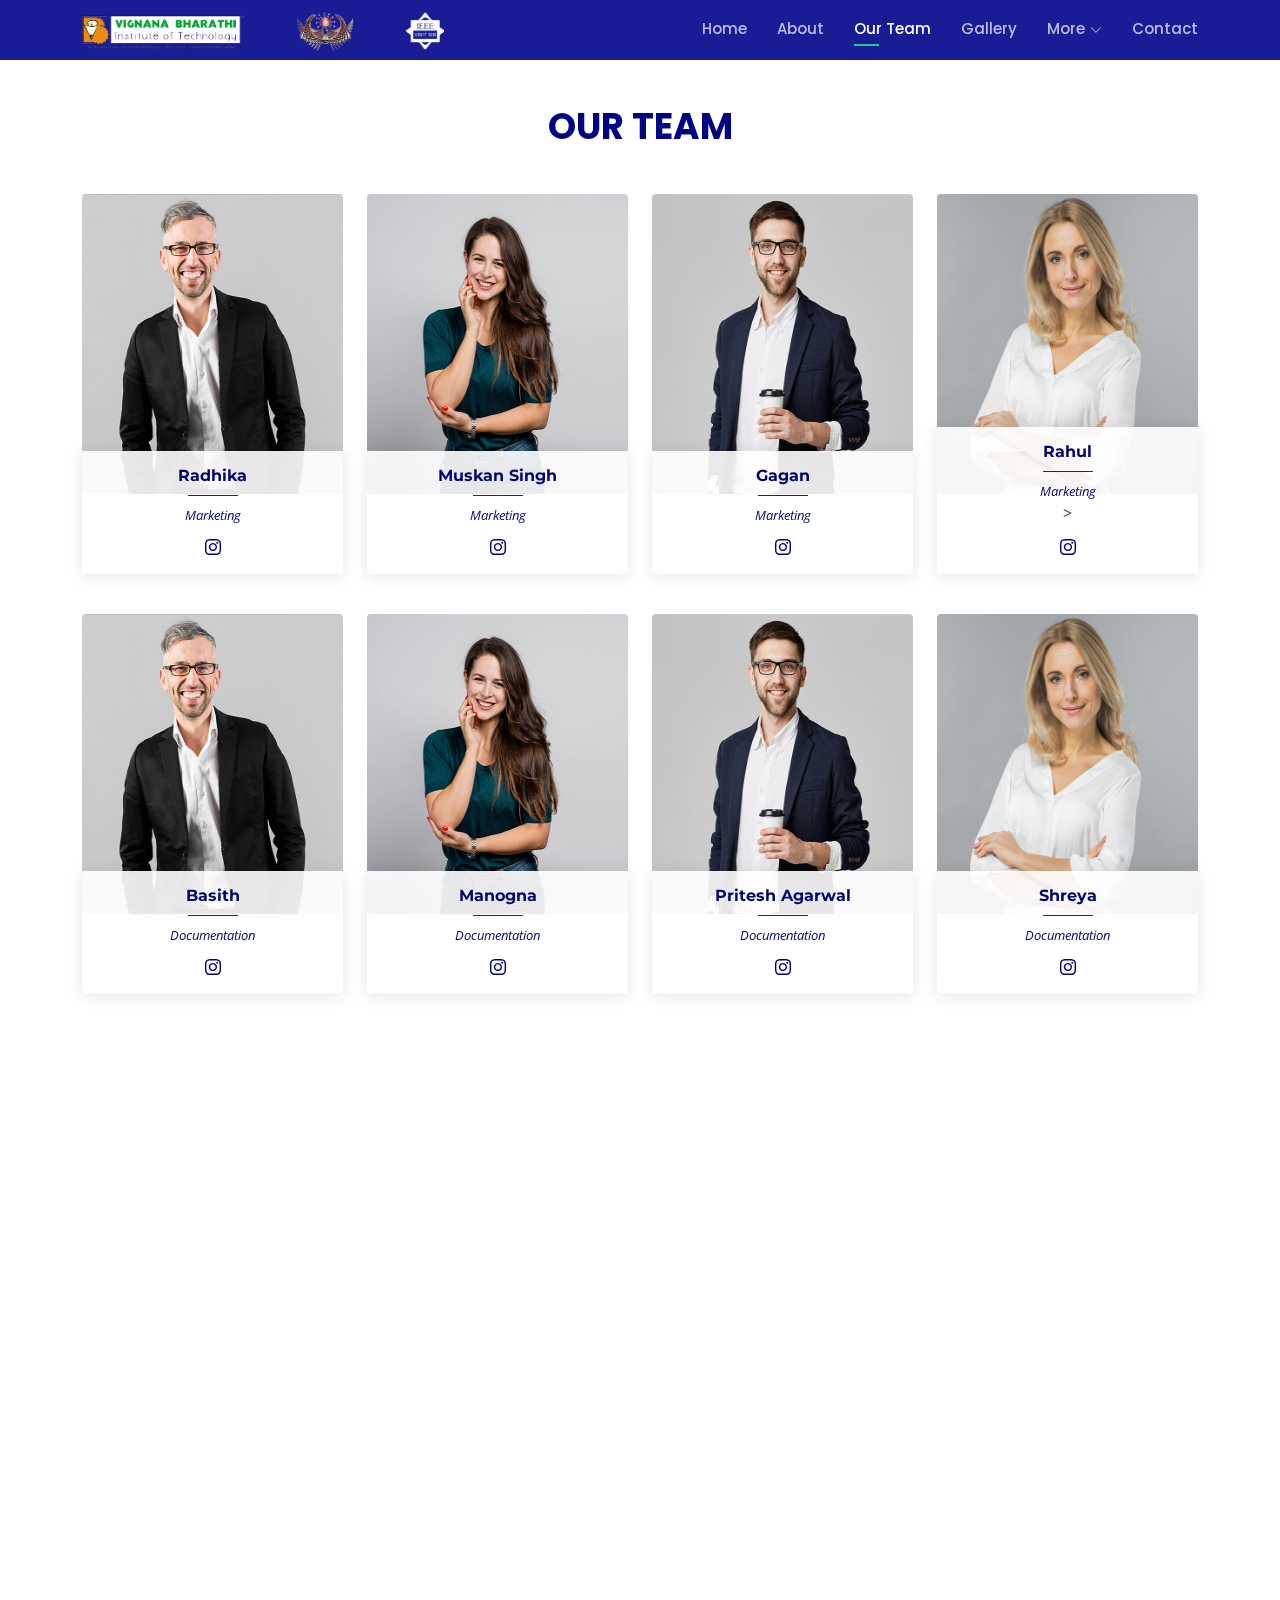
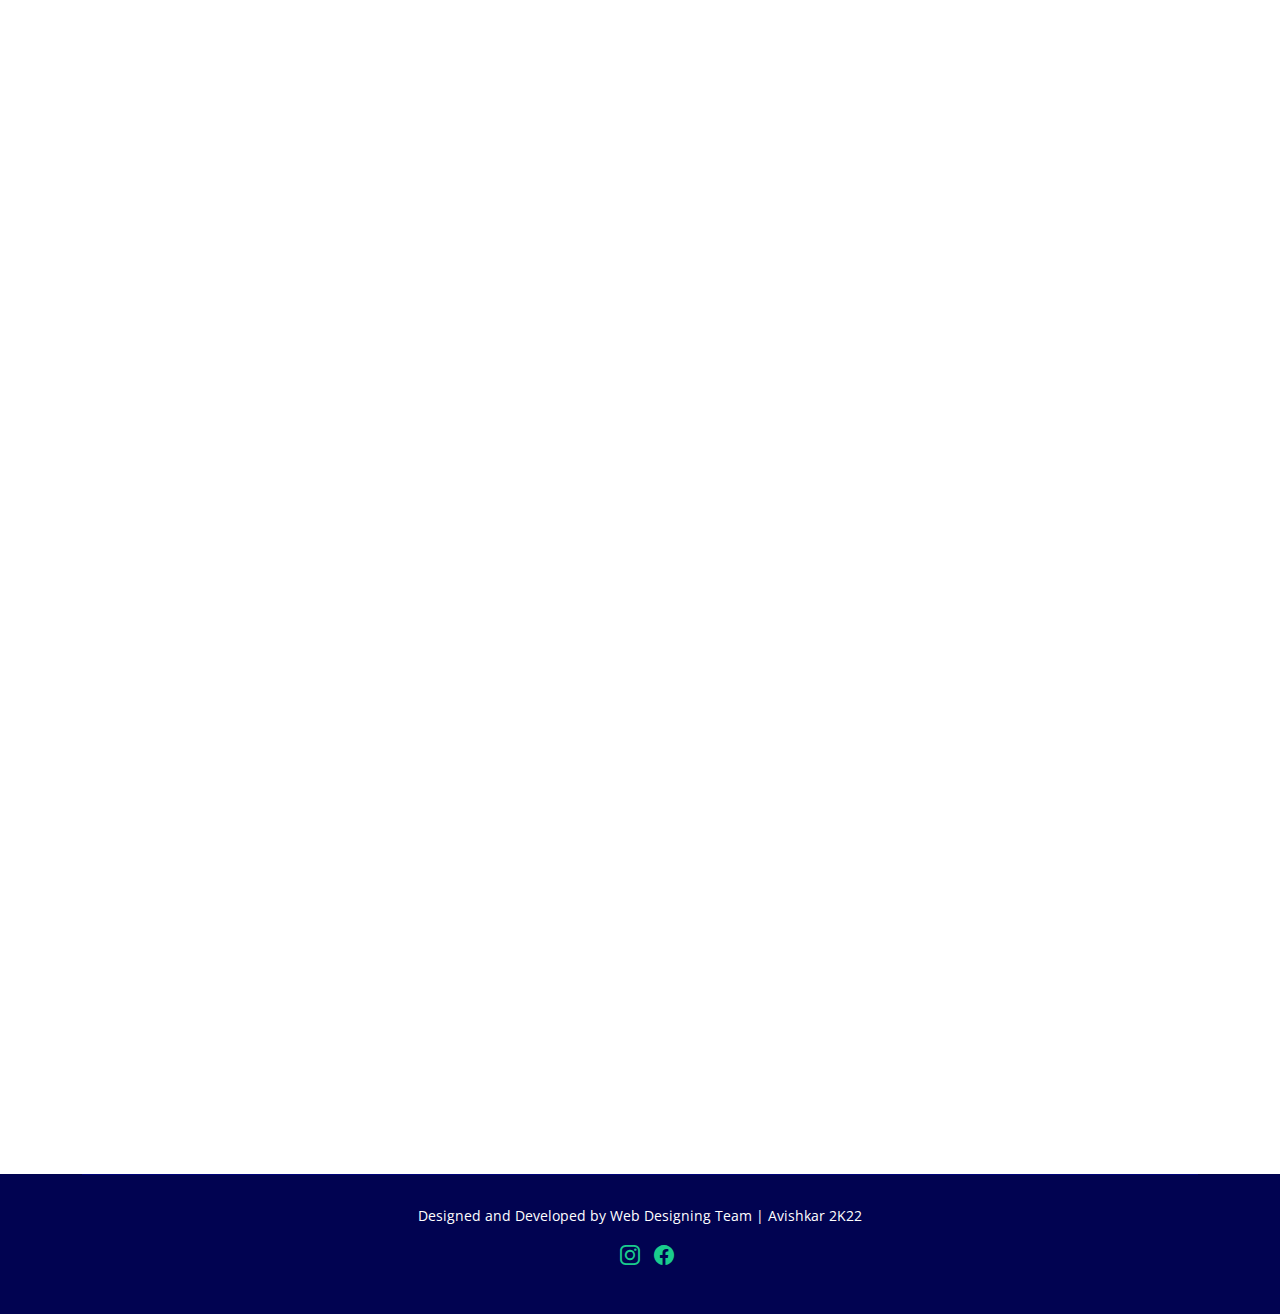
<file: team.html>
<!DOCTYPE html>
<html lang="en">

<head>
    <meta charset="utf-8">
    <meta content="width=device-width, initial-scale=1.0" name="viewport">

    <title>Avishkar2K22</title>
    <meta content="" name="description">
    <meta content="" name="keywords">

    <!-- Favicons -->
    <link href="avishkarlogo.png" rel="icon">
    <link href="assets/img/apple-touch-icon.png" rel="apple-touch-icon">

    <!-- Google Fonts -->
    <link href="https://fonts.googleapis.com/css?family=Open+Sans:300,300i,400,400i,600,600i,700,700i|Montserrat:300,300i,400,400i,500,500i,600,600i,700,700i|Poppins:300,300i,400,400i,500,500i,600,600i,700,700i" rel="stylesheet">

    <!-- Vendor CSS Files -->
    <link href="assets/vendor/aos/aos.css" rel="stylesheet">
    <link href="assets/vendor/bootstrap/css/bootstrap.min.css" rel="stylesheet">
    <link href="assets/vendor/bootstrap-icons/bootstrap-icons.css" rel="stylesheet">
    <link href="assets/vendor/boxicons/css/boxicons.min.css" rel="stylesheet">
    <link href="assets/vendor/glightbox/css/glightbox.min.css" rel="stylesheet">
    <link href="assets/vendor/remixicon/remixicon.css" rel="stylesheet">
    <link href="assets/vendor/swiper/swiper-bundle.min.css" rel="stylesheet">

    <!-- Template Main CSS File -->
    <link href="style.css" rel="stylesheet">
    <link rel="stylesheet" href="team.css">

    <!-- =======================================================
  * Template Name: Bootslander - v4.7.1
  * Template URL: https://bootstrapmade.com/bootslander-free-bootstrap-landing-page-template/
  * Author: BootstrapMade.com
  * License: https://bootstrapmade.com/license/
  ======================================================== -->
</head>

<body>

    <!-- ======= Header ======= -->
    <header id="header" class="fixed-top d-flex align-items-center header-transparent" style="background:#191c94">
        <div class="container d-flex align-items-center justify-content-between">

            <div class="logo">
                <!-- <h1><a href="index.html"><span>AVISHKAR</span></a></h1> -->
                <!-- Uncomment below if you prefer to use an image logo -->
                <a href="index.html"><img src="assets/img/avishkar2021finallogo.png" alt="" class="img-fluid"></a>
            </div>

            <nav id="navbar" class="navbar">
                <ul>
                    <li><a class="nav-link scrollto" href="index.html">Home</a></li>
                    <li><a class="nav-link scrollto" href="about.html">About</a></li>
                    <li><a class="nav-link scrollto active" href="team.html">Our Team</a></li>
                    <li><a class="nav-link scrollto" href="gallery.html">Gallery</a></li>
                    <li class="dropdown"><a href="#"><span>More</span> <i class="bi bi-chevron-down"></i></a>
                        <ul>
                            <li><a href="sample.html">Sample</a></li>
                            <li class="dropdown"><a href="#"><span>Project Titles</span> <i class="bi bi-chevron-right"></i></a>
                                <ul>
                                    <li><a href="#" download>ECE</a></li>
                                    <li><a href="#" download>CSE</a></li>
                                    <li><a href="#" download>EEE</a></li>
                                    <li><a href="#" download>IT</a></li>
                                    <li><a href="#" download>MECH</a></li>
                                    <li><a href="#" download>CIVIL</a></li>
                                </ul>
                            </li>
                            <li><a href="faqs.html">FAQ'S</a></li>
                            <li><a href="https://drive.google.com/file/d/1K99g7zJ-cIezHg1IUtkCiuPK_9NIYfEV/view">Resources</a></li>
                        </ul>
                    </li>
                    <li><a class="nav-link scrollto" href="contact-us.html">Contact</a></li>
                </ul>
                <i class="bi bi-list mobile-nav-toggle"></i>
            </nav>
            <!-- .navbar -->

        </div>
    </header>
    <!-- End Header -->



    <main id="main">


        <!-- ======= Team Section ======= -->
        <section id="team" class="team">
            <div class="container">
                <div class="section-title" data-aos="fade-up">

                    <p>Our Team</p>
                </div>
                <div class="row" data-aos="fade-left">

                    <div class="col-lg-3 col-md-6  mem-pic">
                        <div class="member" data-aos="zoom-in" data-aos-delay="100">
                            <div class="pic"><img src="assets/img/team/team-1.jpg" class="img-fluid" alt=""></div>
                            <div class="member-info">
                                <h4>Radhika</h4>
                                <span>Marketing</span>
                                <div class="social">
                                    <a href=""><i class="bi bi-instagram"></i></a>
                                </div>
                            </div>
                        </div>
                    </div>

                    <div class="col-lg-3 col-md-6 mt-5 mt-md-0 mem-pic">
                        <div class="member" data-aos="zoom-in" data-aos-delay="200">
                            <div class="pic"><img src="assets/img/team/team-2.jpg" class="img-fluid" alt=""></div>
                            <div class="member-info">
                                <h4>Muskan Singh</h4>
                                <span>Marketing</span>
                                <div class="social">
                                    <a href=""><i class="bi bi-instagram"></i></a>
                                </div>
                            </div>
                        </div>
                    </div>

                    <div class="col-lg-3 col-md-6 mt-5 mt-lg-0 mem-pic">
                        <div class="member" data-aos="zoom-in" data-aos-delay="300">
                            <div class="pic"><img src="assets/img/team/team-3.jpg" class="img-fluid" alt=""></div>
                            <div class="member-info">
                                <h4>Gagan</h4>
                                <span>Marketing</span>
                                <div class="social">
                                    <a href=""><i class="bi bi-instagram"></i></a>
                                </div>
                            </div>
                        </div>
                    </div>

                    <div class="col-lg-3 col-md-6 mt-5 mt-lg-0 mem-pic">
                        <div class="member" data-aos="zoom-in" data-aos-delay="400">
                            <div class="pic"><img src="assets/img/team/team-4.jpg" class="img-fluid" alt=""></div>
                            <div class="member-info">
                                <h4>Rahul</h4>
                                <span>Marketing</span>>
                                <div class="social">
                                    <a href=""><i class="bi bi-instagram"></i></a>
                                </div>
                            </div>
                        </div>
                    </div>

                </div>
                <div class="row" data-aos="fade-left">

                    <div class="col-lg-3 col-md-6 mem-pic">
                        <div class="member" data-aos="zoom-in" data-aos-delay="100">
                            <div class="pic"><img src="assets/img/team/team-1.jpg" class="img-fluid" alt=""></div>
                            <div class="member-info">
                                <h4>Basith</h4>
                                <span>Documentation</span>
                                <div class="social">
                                    <a href=""><i class="bi bi-instagram"></i></a>
                                </div>
                            </div>
                        </div>
                    </div>

                    <div class="col-lg-3 col-md-6 mt-5 mt-md-0 mem-pic">
                        <div class="member" data-aos="zoom-in" data-aos-delay="200">
                            <div class="pic"><img src="assets/img/team/team-2.jpg" class="img-fluid" alt=""></div>
                            <div class="member-info">
                                <h4>Manogna</h4>
                                <span>Documentation</span>
                                <div class="social">
                                    <a href=""><i class="bi bi-instagram"></i></a>
                                </div>
                            </div>
                        </div>
                    </div>

                    <div class="col-lg-3 col-md-6 mt-5 mt-lg-0 mem-pic">
                        <div class="member" data-aos="zoom-in" data-aos-delay="300">
                            <div class="pic"><img src="assets/img/team/team-3.jpg" class="img-fluid" alt=""></div>
                            <div class="member-info">
                                <h4>Pritesh Agarwal</h4>
                                <span>Documentation</span>
                                <div class="social">
                                    <a href=""><i class="bi bi-instagram"></i></a>
                                </div>
                            </div>
                        </div>
                    </div>

                    <div class="col-lg-3 col-md-6 mt-5 mt-lg-0 mem-pic">
                        <div class="member" data-aos="zoom-in" data-aos-delay="400">
                            <div class="pic"><img src="assets/img/team/team-4.jpg" class="img-fluid" alt=""></div>
                            <div class="member-info">
                                <h4>Shreya</h4>
                                <span>Documentation</span>
                                <div class="social">
                                    <a href=""><i class="bi bi-instagram"></i></a>
                                </div>
                            </div>
                        </div>
                    </div>

                </div>
                <div class="row" data-aos="fade-left">

                    <div class="col-lg-3 col-md-6 mem-pic">
                        <div class="member" data-aos="zoom-in" data-aos-delay="100">
                            <div class="pic"><img src="assets/img/team/team-1.jpg" class="img-fluid" alt=""></div>
                            <div class="member-info">
                                <h4>Yashwanth</h4>
                                <span>Poster Designing</span>
                                <div class="social">
                                    <a href=""><i class="bi bi-instagram"></i></a>
                                </div>
                            </div>
                        </div>
                    </div>

                    <div class="col-lg-3 col-md-6 mt-5 mt-md-0 mem-pic">
                        <div class="member" data-aos="zoom-in" data-aos-delay="200">
                            <div class="pic"><img src="assets/img/team/team-2.jpg" class="img-fluid" alt=""></div>
                            <div class="member-info">
                                <h4>Sai Sharan Deep</h4>
                                <span>Poster Designing</span>
                                <div class="social">
                                    <a href=""><i class="bi bi-instagram"></i></a>
                                </div>
                            </div>
                        </div>
                    </div>

                    <div class="col-lg-3 col-md-6 mt-5 mt-lg-0 mem-pic">
                        <div class="member" data-aos="zoom-in" data-aos-delay="300">
                            <div class="pic"><img src="assets/img/team/team-3.jpg" class="img-fluid" alt=""></div>
                            <div class="member-info">
                                <h4>Atharva</h4>
                                <span>Poster Designing</span>
                                <div class="social">
                                    <a href=""><i class="bi bi-instagram"></i></a>
                                </div>
                            </div>
                        </div>
                    </div>

                    <div class="col-lg-3 col-md-6 mt-5 mt-lg-0 mem-pic">
                        <div class="member" data-aos="zoom-in" data-aos-delay="400">
                            <div class="pic"><img src="assets/img/team/team-4.jpg" class="img-fluid" alt=""></div>
                            <div class="member-info">
                                <h4>Raghudatta</h4>
                                <span>Hospitality</span>
                                <div class="social">
                                    <a href=""><i class="bi bi-instagram"></i></a>
                                </div>
                            </div>
                        </div>
                    </div>

                </div>
                <div class="row" data-aos="fade-left">

                    <div class="col-lg-3 col-md-6 mem-pic">
                        <div class="member" data-aos="zoom-in" data-aos-delay="100">
                            <div class="pic"><img src="assets/img/team/team-1.jpg" class="img-fluid" alt=""></div>
                            <div class="member-info">
                                <h4>Sindhuja</h4>
                                <span>Hospitality</span>
                                <div class="social">
                                    <a href=""><i class="bi bi-instagram"></i></a>
                                </div>
                            </div>
                        </div>
                    </div>

                    <div class="col-lg-3 col-md-6 mt-5 mt-md-0 mem-pic">
                        <div class="member" data-aos="zoom-in" data-aos-delay="200">
                            <div class="pic"><img src="assets/img/team/team-2.jpg" class="img-fluid" alt=""></div>
                            <div class="member-info">
                                <h4>Priyanshi Singh Rajput</h4>
                                <span>Hospitality</span>
                                <div class="social">
                                    <a href=""><i class="bi bi-instagram"></i></a>
                                </div>
                            </div>
                        </div>
                    </div>

                    <div class="col-lg-3 col-md-6 mt-5 mt-lg-0 mem-pic">
                        <div class="member" data-aos="zoom-in" data-aos-delay="300">
                            <div class="pic"><img src="assets/img/team/team-3.jpg" class="img-fluid" alt=""></div>
                            <div class="member-info">
                                <h4>Jayanth</h4>
                                <span>Treasury</span>
                                <div class="social">
                                    <a href=""><i class="bi bi-instagram"></i></a>
                                </div>
                            </div>
                        </div>
                    </div>

                    <div class="col-lg-3 col-md-6 mt-5 mt-lg-0 mem-pic">
                        <div class="member" data-aos="zoom-in" data-aos-delay="400">
                            <div class="pic"><img src="assets/img/team/team-4.jpg" class="img-fluid" alt=""></div>
                            <div class="member-info">
                                <h4>Mahesh</h4><span>Treasury</span>
                                <div class="social">
                                    <a href=""><i class="bi bi-instagram"></i></a>
                                </div>
                            </div>
                        </div>
                    </div>

                </div>
                <div class="row" data-aos="fade-left">

                    <div class="col-lg-3 col-md-6 mem-pic">
                        <div class="member" data-aos="zoom-in" data-aos-delay="100">
                            <div class="pic"><img src="assets/img/team/team-1.jpg" class="img-fluid" alt=""></div>
                            <div class="member-info">
                                <h4>Sai Kumar</h4><span>Treasury</span>
                                <div class="social">
                                    <a href=""><i class="bi bi-instagram"></i></a>
                                </div>
                            </div>
                        </div>
                    </div>

                    <div class="col-lg-3 col-md-6 mt-5 mt-md-0 mem-pic">
                        <div class="member" data-aos="zoom-in" data-aos-delay="200">
                            <div class="pic"><img src="assets/img/team/team-2.jpg" class="img-fluid" alt=""></div>
                            <div class="member-info">
                                <h4>Abhijith</h4>
                                <span>Web Designing</span>
                                <div class="social">
                                    <a href=""><i class="bi bi-instagram"></i></a>
                                </div>
                            </div>
                        </div>
                    </div>

                    <div class="col-lg-3 col-md-6 mt-5 mt-lg-0 mem-pic">
                        <div class="member" data-aos="zoom-in" data-aos-delay="300">
                            <div class="pic"><img src="assets/img/team/team-3.jpg" class="img-fluid" alt=""></div>
                            <div class="member-info">
                                <h4>Simhadri Sai Sravanth</h4>
                                <span>Web Designing</span>
                                <div class="social">
                                    <a href=""><i class="bi bi-instagram"></i></a>
                                </div>
                            </div>
                        </div>
                    </div>

                    <div class="col-lg-3 col-md-6 mt-5 mt-lg-0 mem-pic">
                        <div class="member" data-aos="zoom-in" data-aos-delay="400">
                            <div class="pic"><img src="assets/img/team/team-4.jpg" class="img-fluid" alt=""></div>
                            <div class="member-info">
                                <h4>Utkarsh</h4>
                                <span>Social Media Promotions</span>
                                <div class="social">
                                    <a href=""><i class="bi bi-instagram"></i></a>
                                </div>
                            </div>
                        </div>
                    </div>

                </div>
                <div class="row" data-aos="fade-left">

                    <div class="col-lg-3 col-md-6 mem-pic">
                        <div class="member" data-aos="zoom-in" data-aos-delay="100">
                            <div class="pic"><img src="assets/img/team/team-1.jpg" class="img-fluid" alt=""></div>
                            <div class="member-info">
                                <h4>Thanmayee</h4>
                                <span>Social Media Promotions</span>
                                <div class="social">
                                    <a href=""><i class="bi bi-instagram"></i></a>
                                </div>
                            </div>
                        </div>
                    </div>

                    <div class="col-lg-3 col-md-6 mt-5 mt-md-0 mem-pic">
                        <div class="member" data-aos="zoom-in" data-aos-delay="200">
                            <div class="pic"><img src="assets/img/team/team-2.jpg" class="img-fluid" alt=""></div>
                            <div class="member-info">
                                <h4>Sushmitha</h4>
                                <span>Social Media Promotions</span>
                                <div class="social">
                                    <a href=""><i class="bi bi-instagram"></i></a>
                                </div>
                            </div>
                        </div>
                    </div>
                </div>
            </div>
        </section>
        <!-- End Team Section -->


    </main>
    <!-- End #main -->

    <!-- ======= Footer ======= -->
    <footer id="footer">
        <div class="container">
            <div class="copyright">
                Designed and Developed by Web Designing Team | Avishkar 2K22
                <div class="footer-social" style="    display: flex;
                flex-direction: row;
                flex-wrap: wrap;
                justify-content: center;
                align-content: space-between;
                align-items: center;">
                    <div class="social" style="padding: 14px;">
                        <a href="https://www.instagram.com/avishkar2k22/"><i class="bi bi-instagram"></i></a>
                    </div>
                    <div class="social">
                        <a href="https://www.facebook.com/avishkar2k22"><i class="bi bi-facebook"></i></a>
                    </div>
                </div>
            </div>

            <!-- <div class="credits">
                <!-- All the links in the footer should remain intact. -->
            <!-- You can delete the links only if you purchased the pro version. -->
            <!-- Licensing information: https://bootstrapmade.com/license/ -->
            <!-- Purchase the pro version with working PHP/AJAX contact form: https://bootstrapmade.com/bootslander-free-bootstrap-landing-page-template/ 
                Designed by <a href="https://bootstrapmade.com/">BootstrapMade</a>
            </div> -->
        </div>
    </footer>
    <!-- End Footer -->

    <a href="#" class="back-to-top d-flex align-items-center justify-content-center"><i class="bi bi-arrow-up-short"></i></a>
    <div id="preloader"></div>

    <!-- Vendor JS Files -->
    <script src="assets/vendor/purecounter/purecounter.js"></script>
    <script src="assets/vendor/aos/aos.js"></script>
    <script src="assets/vendor/bootstrap/js/bootstrap.bundle.min.js"></script>
    <script src="assets/vendor/glightbox/js/glightbox.min.js"></script>
    <script src="assets/vendor/swiper/swiper-bundle.min.js"></script>
    <script src="assets/vendor/php-email-form/validate.js"></script>

    <!-- Template Main JS File -->
    <script src="assets/js/main.js"></script>

</body>

</html>
</file>
<file: about.css>
.header {
    background-image: url("/images/header.png");
    background-position: center;
    /* background-attachment: fixed; */
    background-repeat: no-repeat;
    background-size: cover;
    background-blend-mode: darken;
    aspect-ratio: 10/1;
    display: flex;
    align-items: center;
    justify-content: center;
    flex-direction: column;
    color: antiquewhite;
    font-size: 2rem;
}

h1 {
    width: auto;
    height: auto;
    /* left: 65px;
            top: 452px; */
    /* font-family: Roboto; */
    font-style: normal;
    font-weight: 700;
    font-size: 30px;
    /* line-height: 64px; */
    color: orangered;
    padding: 15px 5px;
    margin-left: 20px;
}

.about h2 {
    width: auto;
    height: auto;
    left: 65px;
    top: 2533px;
    /* font-family: Roboto; */
    font-style: normal;
    font-weight: 800;
    font-size: calc(1rem + 0.9vw);
    line-height: 41px;
    /* identical to box height */
    color: #FA10FF;
    padding: 5px 5px;
    margin-left: 20px;
}

hr {
    display: block;
    margin-top: 0.5em;
    margin-bottom: 0.5em;
    margin-left: auto;
    margin-right: auto;
    border-style: inset;
    border-width: 3px;
}

.para {
    font-size: 1.5em;
    text-align: center;
    padding: 5px 5px;
}

.footer {
    background-image: url(/images/footer.jpeg);
    background-position: center;
    /* background-attachment: fixed; */
    background-repeat: no-repeat;
    background-size: cover;
    background-blend-mode: darken;
    aspect-ratio: 26/1;
    display: flex;
    align-items: center;
    justify-content: center;
    flex-direction: column;
    color: antiquewhite;
    font-size: 2rem;
    margin-top: 1.25rem;
}

.h2,
h2 {
    font-size: calc(0.325rem + 0.9vw);
}

p {
    margin-left: 26px;
    font-size: 22px;
}

ul,
ol {
    font-size: 17px;
}
</file>
<file: contact.css>
.column-icons {
    display: flex;
    justify-content: center;
    border: 2px solid black;
    width: 17rem;
    height: 12rem;
    padding: 0.5em 0.5em;
    margin-bottom: 1rem;
}

.fa {
    width: 4rem;
    height: 3.7rem;
    background-color: #1acc8d;
    color: #f5f5ff;
    display: flex;
    flex-direction: row;
    flex-wrap: wrap;
    align-content: center;
    justify-content: center;
    align-items: center;
    border: 2px solid;
    border-radius: 18px;
}

#grid {
    padding: 8.5em 0.5em;
    padding-top: 1.5em;
}

.row {
    justify-content: space-around;
    gap: 4px;
}

.column-icons {
    font-size: 2.5rem;
    background: #fff;
}

a {
    text-decoration: none;
    color: black;
    font-size: 22px;
    font-weight: 600;
}

.h2,
h2 {
    font-size: calc(0.325rem + 0.9vw);
}


/* .contact-details a {
    font-size: 21px;
} */
</file>
<file: gallery.css>
.member .pic img {
    margin-bottom: 2em;
}
</file>
<file: sample.css>
iframe {
    height: 18rem;
    margin-top: 4rem;
    margin-bottom: 2rem;
    width: 530px;
}

.ytvid {
    display: flex;
    flex-direction: row;
    flex-wrap: wrap;
    align-content: center;
    justify-content: center;
    align-items: center;
}

a {
    color: #191c94;
    font-weight: 900;
}

#footer a {
    color: #1acc8d;
}
</file>
<file: team.css>
.member .pic img {
    height: 300px;
}

.mem-pic {
    padding-bottom: 80px;
}
</file>
<file: style.css>
/**
* Template Name: Bootslander - v4.7.1
* Template URL: https://bootstrapmade.com/bootslander-free-bootstrap-landing-page-template/
* Author: BootstrapMade.com
* License: https://bootstrapmade.com/license/
*/


/*--------------------------------------------------------------
# General
--------------------------------------------------------------*/

body {
    font-family: "Open Sans", sans-serif;
    color: #444444;
}

#main .container .about-section {
    justify-content: space-around;
    align-items: center;
    padding: 0.5em;
}

a {
    color: #1acc8d;
    text-decoration: none;
    margin-bottom: 19px;
}

a:hover {
    color: #34e5a6;
    text-decoration: none;
}

h1,
h2,
h3,
h4,
h5,
h6 {
    font-family: "Montserrat", sans-serif;
}


/*--------------------------------------------------------------
# Preloader
--------------------------------------------------------------*/

#preloader {
    position: fixed;
    top: 0;
    left: 0;
    right: 0;
    bottom: 0;
    z-index: 9999;
    overflow: hidden;
    background: #fff;
}

#preloader:before {
    content: "";
    position: fixed;
    top: calc(50% - 30px);
    left: calc(50% - 30px);
    border: 6px solid #1acc8d;
    border-top-color: #d2f9eb;
    border-radius: 50%;
    width: 60px;
    height: 60px;
    -webkit-animation: animate-preloader 1s linear infinite;
    animation: animate-preloader 1s linear infinite;
}

@-webkit-keyframes animate-preloader {
    0% {
        transform: rotate(0deg);
    }
    100% {
        transform: rotate(360deg);
    }
}

@keyframes animate-preloader {
    0% {
        transform: rotate(0deg);
    }
    100% {
        transform: rotate(360deg);
    }
}


/*--------------------------------------------------------------
# Back to top button
--------------------------------------------------------------*/

.back-to-top {
    position: fixed;
    visibility: hidden;
    opacity: 0;
    right: 15px;
    bottom: 15px;
    z-index: 996;
    background: #1acc8d;
    width: 40px;
    height: 40px;
    border-radius: 50px;
    transition: all 0.4s;
}

.back-to-top i {
    font-size: 28px;
    color: #fff;
    line-height: 0;
}

.back-to-top:hover {
    background: #2be4a2;
    color: #fff;
}

.back-to-top.active {
    visibility: visible;
    opacity: 1;
}


/*--------------------------------------------------------------
# Disable AOS delay on mobile
--------------------------------------------------------------*/

@media screen and (max-width: 768px) {
    [data-aos-delay] {
        transition-delay: 0 !important;
    }
}


/*--------------------------------------------------------
------
# Header
--------------------------------------------------------------*/

#header {
    height: 60px;
    transition: all 0.5s;
    z-index: 997;
    transition: all 0.5s;
    background: rgba(1, 4, 136, 0.9);
}

#header.header-transparent {
    background: transparent;
}

#header.header-scrolled {
    background: rgba(1, 4, 136, 0.9);
    height: 60px;
}

#header .logo h1 {
    font-size: 28px;
    margin: 0;
    padding: 0;
    line-height: 1;
    font-weight: 700;
}

#header .logo h1 a,
#header .logo h1 a:hover {
    color: #fff;
    text-decoration: none;
}

#header .logo img {
    width: 362px;
    max-height: none;
    margin-top: 10px;
}


/*--------------------------------------------------------------
# Navigation Menu
--------------------------------------------------------------*/


/**
* Desktop Navigation 
*/

.navbar {
    padding: 0;
}

.navbar ul {
    margin: 0;
    padding: 0;
    display: flex;
    list-style: none;
    align-items: center;
}

.navbar li {
    position: relative;
}

.navbar a,
.navbar a:focus {
    display: flex;
    align-items: center;
    justify-content: space-between;
    padding: 28px 0 10px 30px;
    font-size: 15px;
    font-weight: 500;
    font-family: "Poppins", sans-serif;
    color: rgba(255, 255, 255, 0.7);
    white-space: nowrap;
    transition: 0.3s;
}

.navbar a i,
.navbar a:focus i {
    font-size: 12px;
    line-height: 0;
    margin-left: 5px;
}

.navbar>ul>li>a:before {
    content: "";
    position: absolute;
    width: 0;
    height: 2px;
    bottom: 24px;
    left: 30px;
    background-color: #1acc8d;
    visibility: hidden;
    width: 0px;
    transition: all 0.3s ease-in-out 0s;
}

.navbar a:hover:before,
.navbar li:hover>a:before,
.navbar .active:before {
    visibility: visible;
    width: 25px;
}

.navbar a:hover,
.navbar .active,
.navbar .active:focus,
.navbar li:hover>a {
    color: #fff;
}

.navbar .dropdown ul {
    display: block;
    position: absolute;
    left: 30px;
    top: calc(100% + 30px);
    margin: 0;
    padding: 10px 0;
    z-index: 99;
    opacity: 0;
    visibility: hidden;
    background: #fff;
    box-shadow: 0px 0px 30px rgba(127, 137, 161, 0.25);
    transition: 0.3s;
    border-radius: 4px;
}

.navbar .dropdown ul li {
    min-width: 200px;
}

.navbar .dropdown ul a {
    padding: 10px 20px;
    font-size: 14px;
    font-weight: 500;
    text-transform: none;
    color: #01036f;
}

.navbar .dropdown ul a i {
    font-size: 12px;
}

.navbar .dropdown ul a:hover,
.navbar .dropdown ul .active:hover,
.navbar .dropdown ul li:hover>a {
    color: #1acc8d;
}

.navbar .dropdown:hover>ul {
    opacity: 1;
    top: 100%;
    visibility: visible;
}

.navbar .dropdown .dropdown ul {
    top: 0;
    left: calc(100% - 30px);
    visibility: hidden;
}

.navbar .dropdown .dropdown:hover>ul {
    opacity: 1;
    top: 0;
    left: 100%;
    visibility: visible;
}

@media (max-width: 1366px) {
    .navbar .dropdown .dropdown ul {
        left: -90%;
    }
    .navbar .dropdown .dropdown:hover>ul {
        left: -100%;
    }
}

@media (max-width: 991px) {
    .navbar>ul>li>a:before {
        bottom: 1px;
    }
}


/**
* Mobile Navigation 
*/

.mobile-nav-toggle {
    color: #fff;
    font-size: 28px;
    cursor: pointer;
    display: none;
    line-height: 0;
    transition: 0.5s;
}

@media (max-width: 991px) {
    .mobile-nav-toggle {
        display: block;
    }
    .navbar ul {
        display: none;
    }
}

.navbar-mobile {
    position: fixed;
    overflow: hidden;
    top: 0;
    right: 0;
    left: 0;
    bottom: 0;
    background: rgba(1, 3, 91, 0.9);
    transition: 0.3s;
    z-index: 999;
}

.navbar-mobile .mobile-nav-toggle {
    position: absolute;
    top: 15px;
    right: 15px;
}

.navbar-mobile ul {
    display: block;
    position: absolute;
    top: 55px;
    right: 15px;
    bottom: 15px;
    left: 15px;
    padding: 10px 0;
    border-radius: 8px;
    background-color: #fff;
    overflow-y: auto;
    transition: 0.3s;
}

.navbar-mobile>ul>li>a:before {
    left: 20px;
}

.navbar-mobile a,
.navbar-mobile a:focus {
    padding: 10px 20px;
    font-size: 15px;
    color: #0205a1;
}

.navbar-mobile a:hover,
.navbar-mobile .active,
.navbar-mobile li:hover>a {
    color: #3f43fd;
}

.navbar-mobile .getstarted,
.navbar-mobile .getstarted:focus {
    margin: 15px;
}

.navbar-mobile .dropdown ul {
    position: static;
    display: none;
    margin: 10px 20px;
    padding: 10px 0;
    z-index: 99;
    opacity: 1;
    visibility: visible;
    background: #fff;
    box-shadow: 0px 0px 30px rgba(127, 137, 161, 0.25);
}

.navbar-mobile .dropdown ul li {
    min-width: 200px;
}

.navbar-mobile .dropdown ul a {
    padding: 10px 20px;
}

.navbar-mobile .dropdown ul a i {
    font-size: 12px;
}

.navbar-mobile .dropdown ul a:hover,
.navbar-mobile .dropdown ul .active:hover,
.navbar-mobile .dropdown ul li:hover>a {
    color: #1acc8d;
}

.navbar-mobile .dropdown>.dropdown-active {
    display: block;
}


/*--------------------------------------------------------------
# count Section
--------------------------------------------------------------*/

#counts .count-box h3 {
    font-size: 53px;
}


/*--------------------------------------------------------------
# Hero Section
--------------------------------------------------------------*/

#hero .container .home-cascading::before {
    background: none;
}

#hero .container .btn-dark {
    border-radius: 20px;
    border: 2px solid black;
    color: rgb(255, 255, 255);
    padding: 8px 35px;
    background: transparent;
    margin-top: 27px;
}

#hero .container .btn-dark:hover {
    background: #010483;
}

#hero {
    width: 100%;
    background: url(home-page-img.jpeg);
    background-blend-mode: darken;
    background-color: rgba(0, 0, 0, 0.5);
    position: relative;
    padding: 120px 0 0 0;
    background-position: center;
    background-size: cover;
}

#hero:before {
    content: "";
    /* background: rgba(2, 5, 161, 0.91); */
    position: absolute;
    bottom: 0;
    top: 0;
    left: 0;
    right: 0;
}

#hero h1 {
    margin: 0 0 20px 0;
    font-size: 130px;
    font-weight: 700;
    line-height: 136px;
    color: rgba(255, 255, 255, 0.8);
}

#hero h1 span {
    color: #fff;
    border-bottom: 4px solid #1acc8d;
}

#hero h2 {
    color: rgba(255, 255, 255, 0.8);
    margin-bottom: 40px;
    font-size: 60px;
}

#hero .btn-get-started {
    font-family: "Montserrat", sans-serif;
    font-weight: 500;
    font-size: 16px;
    letter-spacing: 1px;
    display: inline-block;
    padding: 10px 30px;
    border-radius: 50px;
    transition: 0.5s;
    color: #fff;
    background: #1acc8d;
}

#hero .btn-get-started:hover {
    background: #17b57d;
}

#hero .animated {
    animation: up-down 2s ease-in-out infinite alternate-reverse both;
}

@media (min-width: 1024px) {
    #hero {
        background-attachment: fixed;
        background-repeat: no-repeat;
        background-size: cover;
    }
}

@media (max-width: 991px) {
    #hero {
        padding-top: 80px;
    }
    #hero .animated {
        -webkit-animation: none;
        animation: none;
    }
    #hero .hero-img {
        text-align: center;
    }
    #hero .hero-img img {
        max-width: 50%;
    }
    #hero h1 {
        font-size: 28px;
        line-height: 32px;
        margin-bottom: 10px;
    }
    #hero h2 {
        font-size: 18px;
        line-height: 24px;
        margin-bottom: 30px;
    }
}

@media (max-width: 575px) {
    #hero .hero-img img {
        width: 80%;
    }
}

@-webkit-keyframes up-down {
    0% {
        transform: translateY(10px);
    }
    100% {
        transform: translateY(-10px);
    }
}

@keyframes up-down {
    0% {
        transform: translateY(10px);
    }
    100% {
        transform: translateY(-10px);
    }
}

.hero-waves {
    display: block;
    margin-top: 60px;
    width: 100%;
    height: 60px;
    z-index: 5;
    position: relative;
}

.wave1 use {
    -webkit-animation: move-forever1 10s linear infinite;
    animation: move-forever1 10s linear infinite;
    -webkit-animation-delay: -2s;
    animation-delay: -2s;
}

.wave2 use {
    -webkit-animation: move-forever2 8s linear infinite;
    animation: move-forever2 8s linear infinite;
    -webkit-animation-delay: -2s;
    animation-delay: -2s;
}

.wave3 use {
    -webkit-animation: move-forever3 6s linear infinite;
    animation: move-forever3 6s linear infinite;
    -webkit-animation-delay: -2s;
    animation-delay: -2s;
}

@-webkit-keyframes move-forever1 {
    0% {
        transform: translate(85px, 0%);
    }
    100% {
        transform: translate(-90px, 0%);
    }
}

@keyframes move-forever1 {
    0% {
        transform: translate(85px, 0%);
    }
    100% {
        transform: translate(-90px, 0%);
    }
}

@-webkit-keyframes move-forever2 {
    0% {
        transform: translate(-90px, 0%);
    }
    100% {
        transform: translate(85px, 0%);
    }
}

@keyframes move-forever2 {
    0% {
        transform: translate(-90px, 0%);
    }
    100% {
        transform: translate(85px, 0%);
    }
}

@-webkit-keyframes move-forever3 {
    0% {
        transform: translate(-90px, 0%);
    }
    100% {
        transform: translate(85px, 0%);
    }
}

@keyframes move-forever3 {
    0% {
        transform: translate(-90px, 0%);
    }
    100% {
        transform: translate(85px, 0%);
    }
}


/*--------------------------------------------------------------
# Sections General
--------------------------------------------------------------*/

section {
    padding: 60px 0;
    overflow: hidden;
}

.section-bg {
    background-color: #fff;
}

#features .container .row img {
    max-width: 19em;
}

.section-title {
    padding-bottom: 40px;
    margin-top: 12px;
}

.section-title h2 {
    font-size: 40px;
    font-weight: 500;
    padding: 0;
    line-height: 35px;
    margin: 22px 0 5px 0;
    letter-spacing: 2px;
    text-transform: uppercase;
    color: #04087f;
    font-family: "Poppins", sans-serif;
}

.section-title .testi h2::after {
    content: "";
    width: 120px;
    height: 1px;
    display: inline-block;
    background: white;
    margin: 12px 3px;
}

.section-title h2::after {
    content: "";
    width: 120px;
    height: 1px;
    display: inline-block;
    background: #04087f;
    margin: 12px 3px;
}

.section-title p {
    margin-top: 40px;
    margin-bottom: 0px;
    margin-left: 0px;
    margin-right: 0px;
    font-size: 36px;
    font-weight: 700;
    text-transform: uppercase;
    font-family: "Poppins", sans-serif;
    color: #010483;
    text-align: center;
}


/*--------------------------------------------------------------
# Breadcrumbs
--------------------------------------------------------------*/

.breadcrumbs {
    padding: 20px 0;
    background-color: #fafaff;
    min-height: 40px;
    margin-top: 80px;
}

@media (max-width: 992px) {
    .breadcrumbs {
        margin-top: 64px;
    }
}

.breadcrumbs h2 {
    font-size: 24px;
    font-weight: 400;
    margin: 0;
}

@media (max-width: 992px) {
    .breadcrumbs h2 {
        margin: 0 0 10px 0;
    }
}

.breadcrumbs ol {
    display: flex;
    flex-wrap: wrap;
    list-style: none;
    padding: 0;
    margin: 0;
    font-size: 14px;
}

.breadcrumbs ol li+li {
    padding-left: 10px;
}

.breadcrumbs ol li+li::before {
    display: inline-block;
    padding-right: 10px;
    color: #6c757d;
    content: "/";
}

@media (max-width: 768px) {
    .breadcrumbs .d-flex {
        display: block !important;
    }
    .breadcrumbs ol {
        display: block;
    }
    .breadcrumbs ol li {
        display: inline-block;
    }
}


/*--------------------------------------------------------------
# About
--------------------------------------------------------------*/

.about {
    padding: 40px 0 0 0;
    margin-top: 50px;
}

.about .icon-boxes h3 {
    font-size: 28px;
    font-weight: 700;
    color: #010483;
    margin-bottom: 15px;
}

.about .icon-box {
    margin-top: 40px;
}

.about .icon-box .icon {
    float: left;
    display: flex;
    align-items: center;
    justify-content: center;
    width: 64px;
    height: 64px;
    border: 2px solid #7ceec6;
    border-radius: 50px;
    transition: 0.5s;
}

.about .icon-box .icon i {
    color: #1acc8d;
    font-size: 32px;
}

.about .icon-box:hover .icon {
    background: #1acc8d;
    border-color: #1acc8d;
}

.about .icon-box:hover .icon i {
    color: #fff;
}

.about .icon-box .title {
    margin-left: 85px;
    font-weight: 700;
    margin-bottom: 10px;
    font-size: 18px;
}

.about .icon-box .title a {
    color: #343a40;
    transition: 0.3s;
}

.about .icon-box .title a:hover {
    color: #1acc8d;
}

.about .icon-box .description {
    margin-left: 85px;
    line-height: 24px;
    font-size: 14px;
}

.about .video-box {
    background: url("../img/about.png") center center no-repeat;
    background-size: contain;
    min-height: 300px;
}

.about .play-btn {
    width: 94px;
    height: 94px;
    background: radial-gradient(#3f43fd 50%, rgba(63, 67, 253, 0.4) 52%);
    border-radius: 50%;
    display: block;
    position: absolute;
    left: calc(50% - 47px);
    top: calc(50% - 47px);
    overflow: hidden;
}

.about .play-btn::after {
    content: "";
    position: absolute;
    left: 50%;
    top: 50%;
    transform: translateX(-40%) translateY(-50%);
    width: 0;
    height: 0;
    border-top: 10px solid transparent;
    border-bottom: 10px solid transparent;
    border-left: 15px solid #fff;
    z-index: 100;
    transition: all 400ms cubic-bezier(0.55, 0.055, 0.675, 0.19);
}

.about .play-btn::before {
    content: "";
    position: absolute;
    width: 120px;
    height: 120px;
    -webkit-animation-delay: 0s;
    animation-delay: 0s;
    -webkit-animation: pulsate-btn 2s;
    animation: pulsate-btn 2s;
    -webkit-animation-direction: forwards;
    animation-direction: forwards;
    -webkit-animation-iteration-count: infinite;
    animation-iteration-count: infinite;
    -webkit-animation-timing-function: steps;
    animation-timing-function: steps;
    opacity: 1;
    border-radius: 50%;
    border: 5px solid rgba(63, 67, 253, 0.7);
    top: -15%;
    left: -15%;
    background: rgba(198, 16, 0, 0);
}

.about .play-btn:hover::after {
    border-left: 15px solid #3f43fd;
    transform: scale(20);
}

.about .play-btn:hover::before {
    content: "";
    position: absolute;
    left: 50%;
    top: 50%;
    transform: translateX(-40%) translateY(-50%);
    width: 0;
    height: 0;
    border: none;
    border-top: 10px solid transparent;
    border-bottom: 10px solid transparent;
    border-left: 15px solid #fff;
    z-index: 200;
    -webkit-animation: none;
    animation: none;
    border-radius: 0;
}

@-webkit-keyframes pulsate-btn {
    0% {
        transform: scale(0.6, 0.6);
        opacity: 1;
    }
    100% {
        transform: scale(1, 1);
        opacity: 0;
    }
}

@keyframes pulsate-btn {
    0% {
        transform: scale(0.6, 0.6);
        opacity: 1;
    }
    100% {
        transform: scale(1, 1);
        opacity: 0;
    }
}


/*--------------------------------------------------------------
# Features
--------------------------------------------------------------*/

.features .icon-box {
    display: flex;
    align-items: center;
    padding: 20px;
    background: #f5f5ff;
    transition: ease-in-out 0.3s;
}

.features .icon-box i {
    font-size: 32px;
    padding-right: 10px;
    line-height: 1;
}

.features .icon-box h3 {
    font-weight: 700;
    margin: 0;
    padding: 0;
    line-height: 1;
    font-size: 16px;
}

.features .icon-box h3 a {
    color: #010483;
    transition: ease-in-out 0.3s;
}

.features .icon-box h3 a:hover {
    color: #01036f;
}

.features .icon-box:hover {
    background: #ebebff;
}


/*--------------------------------------------------------------
# Counts
--------------------------------------------------------------*/

#demo p {
    font-size: 60px;
    margin-top: 0px;
    text-align: center;
}

.counts {
    background: #f5f5ff;
    padding: 70px 0 60px;
}

.counts .count-box {
    padding: 30px 30px 25px 30px;
    width: 100%;
    position: relative;
    text-align: center;
    background: #fff;
}

.counts .count-box i {
    position: absolute;
    top: -25px;
    left: 50%;
    transform: translateX(-50%);
    font-size: 20px;
    background: #1acc8d;
    padding: 12px;
    color: #fff;
    border-radius: 50px;
    display: inline-flex;
    align-items: center;
    justify-content: center;
    line-height: 0;
    width: 48px;
    height: 48px;
}

.counts .count-box span {
    font-size: 36px;
    display: block;
    font-weight: 600;
    color: #010483;
}

.counts .count-box p {
    padding: 0;
    margin: 0;
    font-family: "Montserrat", sans-serif;
    font-size: 14px;
}


/*--------------------------------------------------------------
# Details
--------------------------------------------------------------*/

.details .content+.content {
    margin-top: 100px;
}

.details .content h3 {
    font-weight: 600;
    font-size: 26px;
    color: #010483;
}

.details .content ul {
    list-style: none;
    padding: 0;
}

.details .content ul li {
    padding-bottom: 10px;
}

.details .content ul i {
    font-size: 20px;
    padding-right: 4px;
    color: #1acc8d;
}

.details .content p:last-child {
    margin-bottom: 0;
}


/*--------------------------------------------------------------
# Gallery
--------------------------------------------------------------*/

.gallery .gallery-item {
    overflow: hidden;
    border-right: 3px solid #fff;
    border-bottom: 3px solid #fff;
}

.gallery .gallery-item img {
    transition: all ease-in-out 0.4s;
}

.gallery .gallery-item:hover img {
    transform: scale(1.1);
}


/*--------------------------------------------------------------
# Testimonials
--------------------------------------------------------------*/

.testimonials {
    padding: 80px 0;
    background-position: center center;
    background-size: cover;
    position: relative;
    background: #010483;
}

.testimonials::before {
    content: "";
    position: absolute;
    left: 0;
    right: 0;
    top: 0;
    bottom: 0;
}

.testimonials .section-header {
    margin-bottom: 40px;
}

.testimonials .testimonials-carousel,
.testimonials .testimonials-slider {
    overflow: hidden;
}

.testimonials .testimonial-item {
    text-align: center;
    color: rgb(255, 255, 255);
}

.testimonials .testimonial-item .testimonial-img {
    width: 100px;
    border-radius: 50%;
    border: 6px solid rgba(255, 255, 255, 0.15);
    margin: 0 auto;
}

.testimonials .testimonial-item h2 {
    font-size: 20px;
    font-weight: bold;
    margin: 10px 0 5px 0;
    color: rgb(0, 0, 0);
}

.testimonials .testimonial-item h3 {
    font-size: 14px;
    color: rgb(255, 255, 255);
    margin: 0 0 15px 0;
}

.testimonials .testimonial-item .quote-icon-left,
.testimonials .testimonial-item .quote-icon-right {
    color: rgba(255, 255, 255, 0.4);
    font-size: 26px;
}

.testimonials .testimonial-item .quote-icon-left {
    display: inline-block;
    left: -5px;
    position: relative;
}

.testimonials .testimonial-item .quote-icon-right {
    display: inline-block;
    right: -5px;
    position: relative;
    top: 10px;
}

.testimonials .testimonial-item p {
    font-style: italic;
    margin: 0 auto 15px auto;
    color: #eee;
}

.testimonials .swiper-pagination {
    margin-top: 20px;
    position: relative;
}

.testimonials .swiper-pagination .swiper-pagination-bullet {
    width: 12px;
    height: 12px;
    opacity: 1;
    background-color: rgba(255, 255, 255, 0.5);
}

.testimonials .swiper-pagination .swiper-pagination-bullet-active {
    background-color: #1acc8d;
}

@media (min-width: 1024px) {
    .testimonials {
        background-attachment: fixed;
    }
}

@media (min-width: 992px) {
    .testimonials .testimonial-item p {
        width: 80%;
    }
}


/*--------------------------------------------------------------
# Team
--------------------------------------------------------------*/

.mem-pic {
    padding-bottom: 40px;
}

.team {
    background: #fff;
}

.team .member {
    text-align: center;
    margin-bottom: 40px;
    position: relative;
}

.team .member .pic {
    border-radius: 4px;
    overflow: hidden;
}

.team .member img {
    transition: all cubic-bezier(0.68, -0.55, 0.27, 1.55) 0.4s;
}

.team .member:hover img {
    transform: scale(1.1);
}

.team .member .member-info {
    position: absolute;
    bottom: -80px;
    left: 0px;
    right: 0px;
    background: rgba(255, 255, 255, 0.9);
    padding: 15px 0;
    border-radius: 0 0 4px 4px;
    box-shadow: 0px 2px 15px rgba(0, 0, 0, 0.1);
}

.team .member h4 {
    font-weight: 700;
    margin-bottom: 10px;
    font-size: 16px;
    color: #01036f;
    position: relative;
    padding-bottom: 10px;
}

.team .member h4::after {
    content: "";
    position: absolute;
    display: block;
    width: 50px;
    height: 1px;
    background: #0d12fc;
    bottom: 0;
    left: calc(50% - 25px);
}

.team .member span {
    font-style: italic;
    display: block;
    font-size: 13px;
    color: #01036f;
}

.team .member .social {
    margin-top: 10px;
}

.team .member .social a {
    transition: color 0.3s;
    color: #01036f;
}

.team .member .social a:hover {
    color: #1acc8d;
}

.team .member .social i {
    font-size: 16px;
    margin: 0 2px;
}


/*--------------------------------------------------------------
# Pricing
--------------------------------------------------------------*/

.pricing .box {
    padding: 20px;
    background: #fff;
    text-align: center;
    box-shadow: 0px 0px 4px rgba(0, 0, 0, 0.12);
    border-radius: 5px;
    position: relative;
    overflow: hidden;
}

.pricing h3 {
    font-weight: 400;
    margin: -20px -20px 20px -20px;
    padding: 20px 15px;
    font-size: 16px;
    font-weight: 600;
    color: #777777;
    background: #f8f8f8;
}

.pricing h4 {
    font-size: 36px;
    color: #1acc8d;
    font-weight: 600;
    font-family: "Poppins", sans-serif;
    margin-bottom: 20px;
}

.pricing h4 sup {
    font-size: 20px;
    top: -15px;
    left: -3px;
}

.pricing h4 span {
    color: #bababa;
    font-size: 16px;
    font-weight: 300;
}

.pricing ul {
    padding: 0;
    list-style: none;
    color: #444444;
    text-align: center;
    line-height: 20px;
    font-size: 14px;
}

.pricing ul li {
    padding-bottom: 16px;
}

.pricing ul i {
    color: #1acc8d;
    font-size: 18px;
    padding-right: 4px;
}

.pricing ul .na {
    color: #ccc;
    text-decoration: line-through;
}

.pricing .btn-wrap {
    margin: 20px -20px -20px -20px;
    padding: 20px 15px;
    background: #f8f8f8;
    text-align: center;
}

.pricing .btn-buy {
    background: #1acc8d;
    display: inline-block;
    padding: 8px 35px 10px 35px;
    border-radius: 50px;
    color: #fff;
    transition: none;
    font-size: 14px;
    font-weight: 400;
    font-family: "Montserrat", sans-serif;
    font-weight: 600;
    transition: 0.3s;
}

.pricing .btn-buy:hover {
    background: #149f6e;
}

.pricing .featured h3 {
    color: #fff;
    background: #1acc8d;
}

.pricing .advanced {
    width: 200px;
    position: absolute;
    top: 18px;
    right: -68px;
    transform: rotate(45deg);
    z-index: 1;
    font-size: 14px;
    padding: 1px 0 3px 0;
    background: #1acc8d;
    color: #fff;
}


/*--------------------------------------------------------------
# F.A.Q
--------------------------------------------------------------*/

.faq .faq-list {
    padding: 0;
}

.faq .faq-list ul {
    padding: 0;
    list-style: none;
}

.faq .faq-list li+li {
    margin-top: 15px;
}

.faq .faq-list li {
    padding: 20px;
    background: #fff;
    border-radius: 4px;
    position: relative;
}

.faq .faq-list a {
    display: block;
    position: relative;
    font-family: "Poppins", sans-serif;
    font-size: 16px;
    line-height: 24px;
    font-weight: 500;
    padding: 0 30px;
    outline: none;
    cursor: pointer;
}

.faq .faq-list .icon-help {
    font-size: 24px;
    position: absolute;
    right: 0;
    left: 20px;
    color: #34e5a6;
}

.faq .faq-list .icon-show,
.faq .faq-list .icon-close {
    font-size: 24px;
    position: absolute;
    right: 0;
    top: 0;
}

.faq .faq-list p {
    margin-bottom: 0;
    padding: 10px 0 0 0;
}

.faq .faq-list .icon-show {
    display: none;
}

.faq .faq-list a.collapsed {
    color: #343a40;
}

.faq .faq-list a.collapsed:hover {
    color: #1acc8d;
}

.faq .faq-list a.collapsed .icon-show {
    display: inline-block;
}

.faq .faq-list a.collapsed .icon-close {
    display: none;
}

@media (max-width: 1200px) {
    .faq .faq-list {
        padding: 0;
    }
}


/*--------------------------------------------------------------
# Contact
--------------------------------------------------------------*/

.contact .info {
    width: 100%;
    background: #fff;
}

.contact .info i {
    font-size: 20px;
    color: #3f43fd;
    float: left;
    width: 44px;
    height: 44px;
    background: #f0f0ff;
    display: flex;
    justify-content: center;
    align-items: center;
    border-radius: 50px;
    transition: all 0.3s ease-in-out;
}

.contact .info h4 {
    padding: 0 0 0 60px;
    font-size: 22px;
    font-weight: 600;
    margin-bottom: 5px;
    color: #010483;
}

.contact .info p {
    padding: 0 0 0 60px;
    margin-bottom: 0;
    font-size: 14px;
    color: #0205a1;
}

.contact .info .email,
.contact .info .phone {
    margin-top: 40px;
}

.contact .info .email:hover i,
.contact .info .address:hover i,
.contact .info .phone:hover i {
    background: #1acc8d;
    color: #fff;
}

.contact .php-email-form {
    width: 100%;
    background: #fff;
}

.contact .php-email-form .form-group {
    padding-bottom: 8px;
}

.contact .php-email-form .error-message {
    display: none;
    color: #fff;
    background: #ed3c0d;
    text-align: left;
    padding: 15px;
    font-weight: 600;
}

.contact .php-email-form .error-message br+br {
    margin-top: 25px;
}

.contact .php-email-form .sent-message {
    display: none;
    color: #fff;
    background: #18d26e;
    text-align: center;
    padding: 15px;
    font-weight: 600;
}

.contact .php-email-form .loading {
    display: none;
    background: #fff;
    text-align: center;
    padding: 15px;
}

.contact .php-email-form .loading:before {
    content: "";
    display: inline-block;
    border-radius: 50%;
    width: 24px;
    height: 24px;
    margin: 0 10px -6px 0;
    border: 3px solid #18d26e;
    border-top-color: #eee;
    -webkit-animation: animate-loading 1s linear infinite;
    animation: animate-loading 1s linear infinite;
}

.contact .php-email-form input,
.contact .php-email-form textarea {
    border-radius: 0;
    box-shadow: none;
    font-size: 14px;
}

.contact .php-email-form input {
    height: 44px;
}

.contact .php-email-form textarea {
    padding: 10px 12px;
}

.contact .php-email-form button[type=submit] {
    background: #1acc8d;
    border: 0;
    padding: 10px 30px;
    color: #fff;
    transition: 0.4s;
    border-radius: 50px;
}

.contact .php-email-form button[type=submit]:hover {
    background: #34e5a6;
}

@-webkit-keyframes animate-loading {
    0% {
        transform: rotate(0deg);
    }
    100% {
        transform: rotate(360deg);
    }
}

@keyframes animate-loading {
    0% {
        transform: rotate(0deg);
    }
    100% {
        transform: rotate(360deg);
    }
}


/*--------------------------------------------------------------
# Footer
--------------------------------------------------------------*/

#footer a {
    color: #1acc8d;
}

.footer-social .social a {
    font-size: 20px;
}

#footer {
    background: #010351;
    padding: 0 0 30px 0;
    color: #fff;
    font-size: 14px;
}

#footer .footer-top {
    padding: 60px 0 30px 0;
}

#footer .footer-top .footer-info {
    margin-bottom: 15px;
    background: #010246;
    color: #fff;
    border-top: 4px solid #1acc8d;
    text-align: center;
    padding: 30px 20px;
}

#footer .footer-top .footer-info h3 {
    font-size: 24px;
    margin: 0 0 20px 0;
    padding: 2px 0 2px 0;
    line-height: 1;
    font-weight: 700;
}

#footer .footer-top .footer-info p {
    font-size: 14px;
    line-height: 24px;
    margin-bottom: 0;
    font-family: "Montserrat", sans-serif;
}

#footer .footer-top .social-links a {
    font-size: 18px;
    display: inline-block;
    color: #fff;
    line-height: 1;
    padding: 8px 0;
    margin-right: 4px;
    border-radius: 50%;
    text-align: center;
    width: 36px;
    height: 36px;
    transition: 0.3s;
}

#footer .footer-top .social-links a:hover {
    background: #1acc8d;
    color: #fff;
    text-decoration: none;
}

#footer .footer-top h4 {
    font-size: 16px;
    font-weight: 600;
    color: #fff;
    position: relative;
    padding-bottom: 12px;
}

#footer .footer-top .footer-links {
    margin-bottom: 30px;
}

#footer .footer-top .footer-links ul {
    list-style: none;
    padding: 0;
    margin: 0;
}

#footer .footer-top .footer-links ul i {
    padding-right: 2px;
    color: #61ebba;
    font-size: 18px;
    line-height: 1;
}

#footer .footer-top .footer-links ul li {
    padding: 10px 0;
    display: flex;
    align-items: center;
}

#footer .footer-top .footer-links ul li:first-child {
    padding-top: 0;
}

#footer .footer-top .footer-links ul a {
    color: #fff;
    transition: 0.3s;
    display: inline-block;
    line-height: 1;
}

#footer .footer-top .footer-links ul a:hover {
    color: #4be8b0;
}

#footer .footer-top .footer-newsletter form {
    margin-top: 30px;
    background: #fff;
    padding: 6px 10px 6px 15px;
    position: relative;
    border-radius: 50px;
}

#footer .footer-top .footer-newsletter form input[type=email] {
    border: 0;
    padding: 4px;
    width: calc(100% - 110px);
}

#footer .footer-top .footer-newsletter form input[type=submit] {
    position: absolute;
    top: 0;
    right: -2px;
    bottom: 0;
    border: 0;
    background: none;
    font-size: 16px;
    padding: 0 20px;
    background: #1acc8d;
    color: #fff;
    transition: 0.3s;
    border-radius: 50px;
}

#footer .footer-top .footer-newsletter form input[type=submit]:hover {
    background: #149f6e;
}

#footer .copyright {
    border-top: 1px solid #010479;
    text-align: center;
    padding-top: 30px;
}

#footer .credits {
    padding-top: 10px;
    text-align: center;
    font-size: 13px;
    color: #fff;
}

@media (max-width: 575px) {
    #footer .footer-top .footer-info {
        margin: -20px 0 30px 0;
    }
}
</file>
